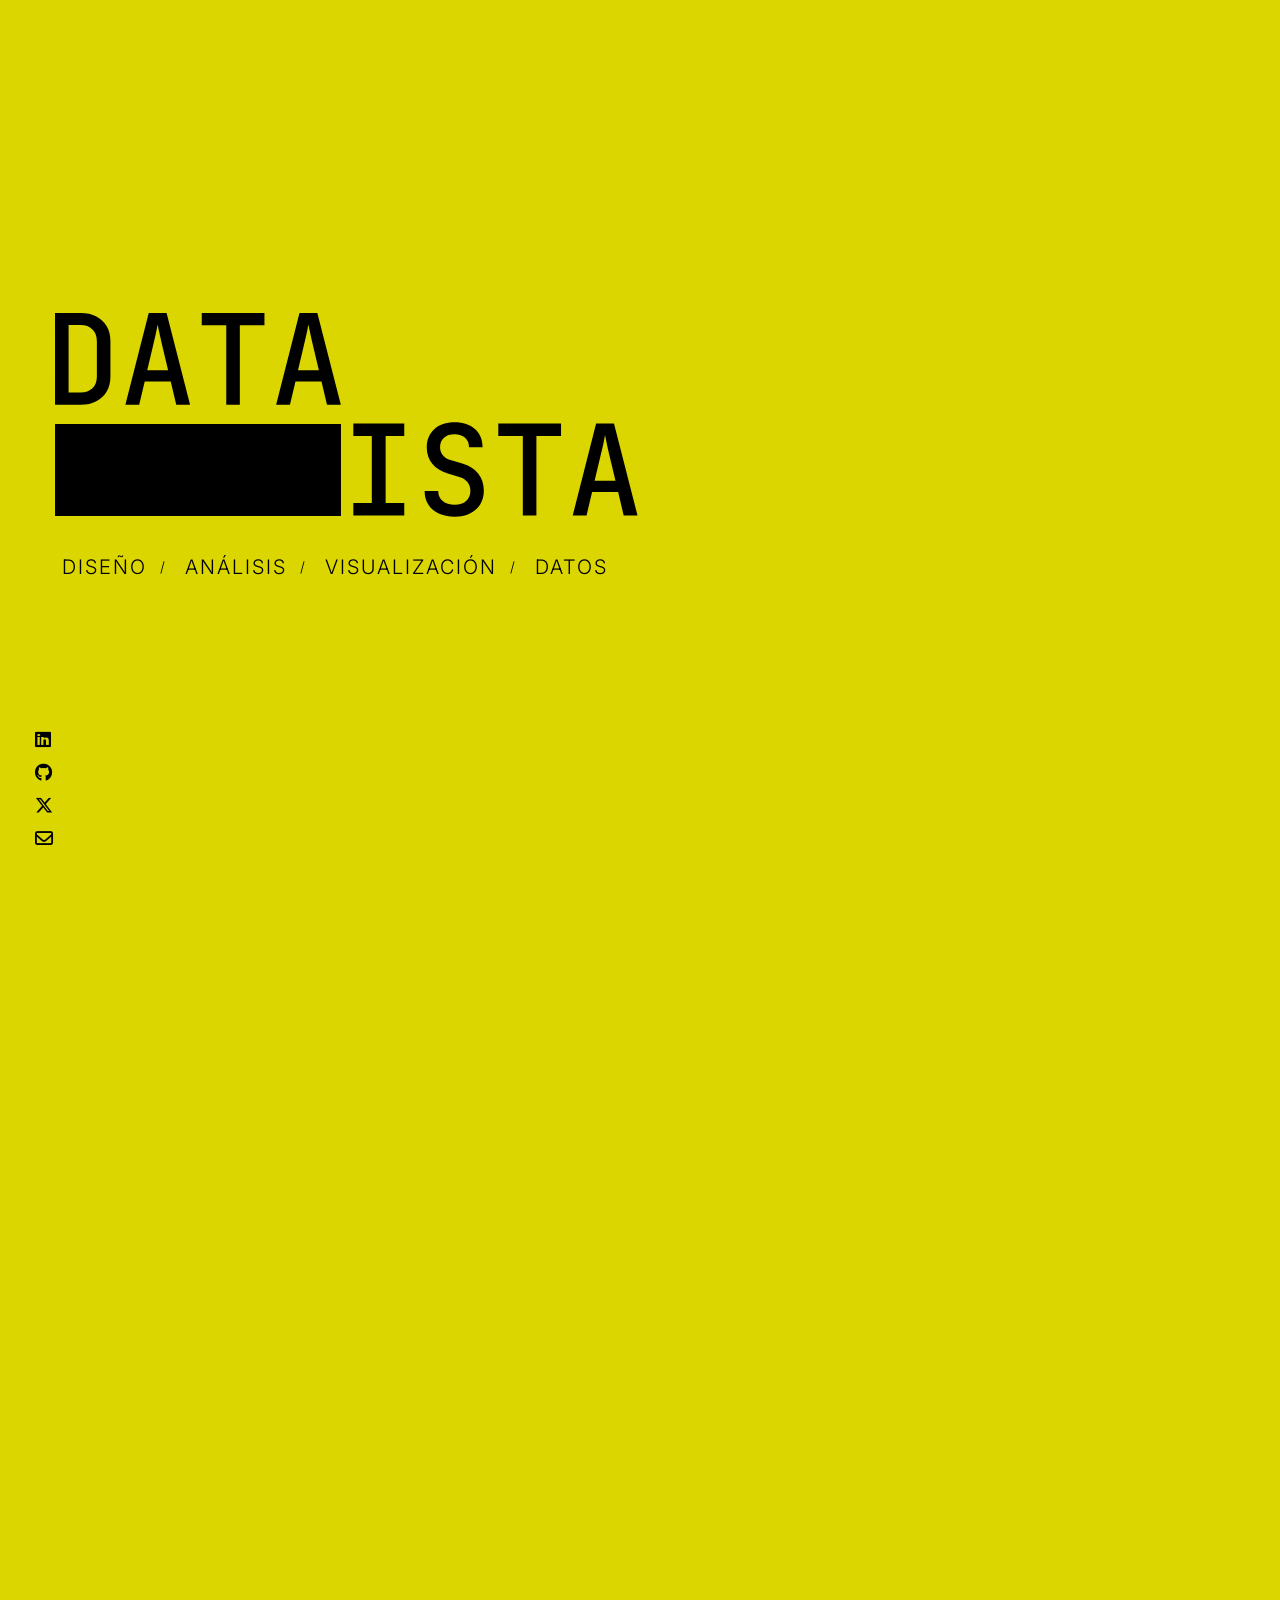
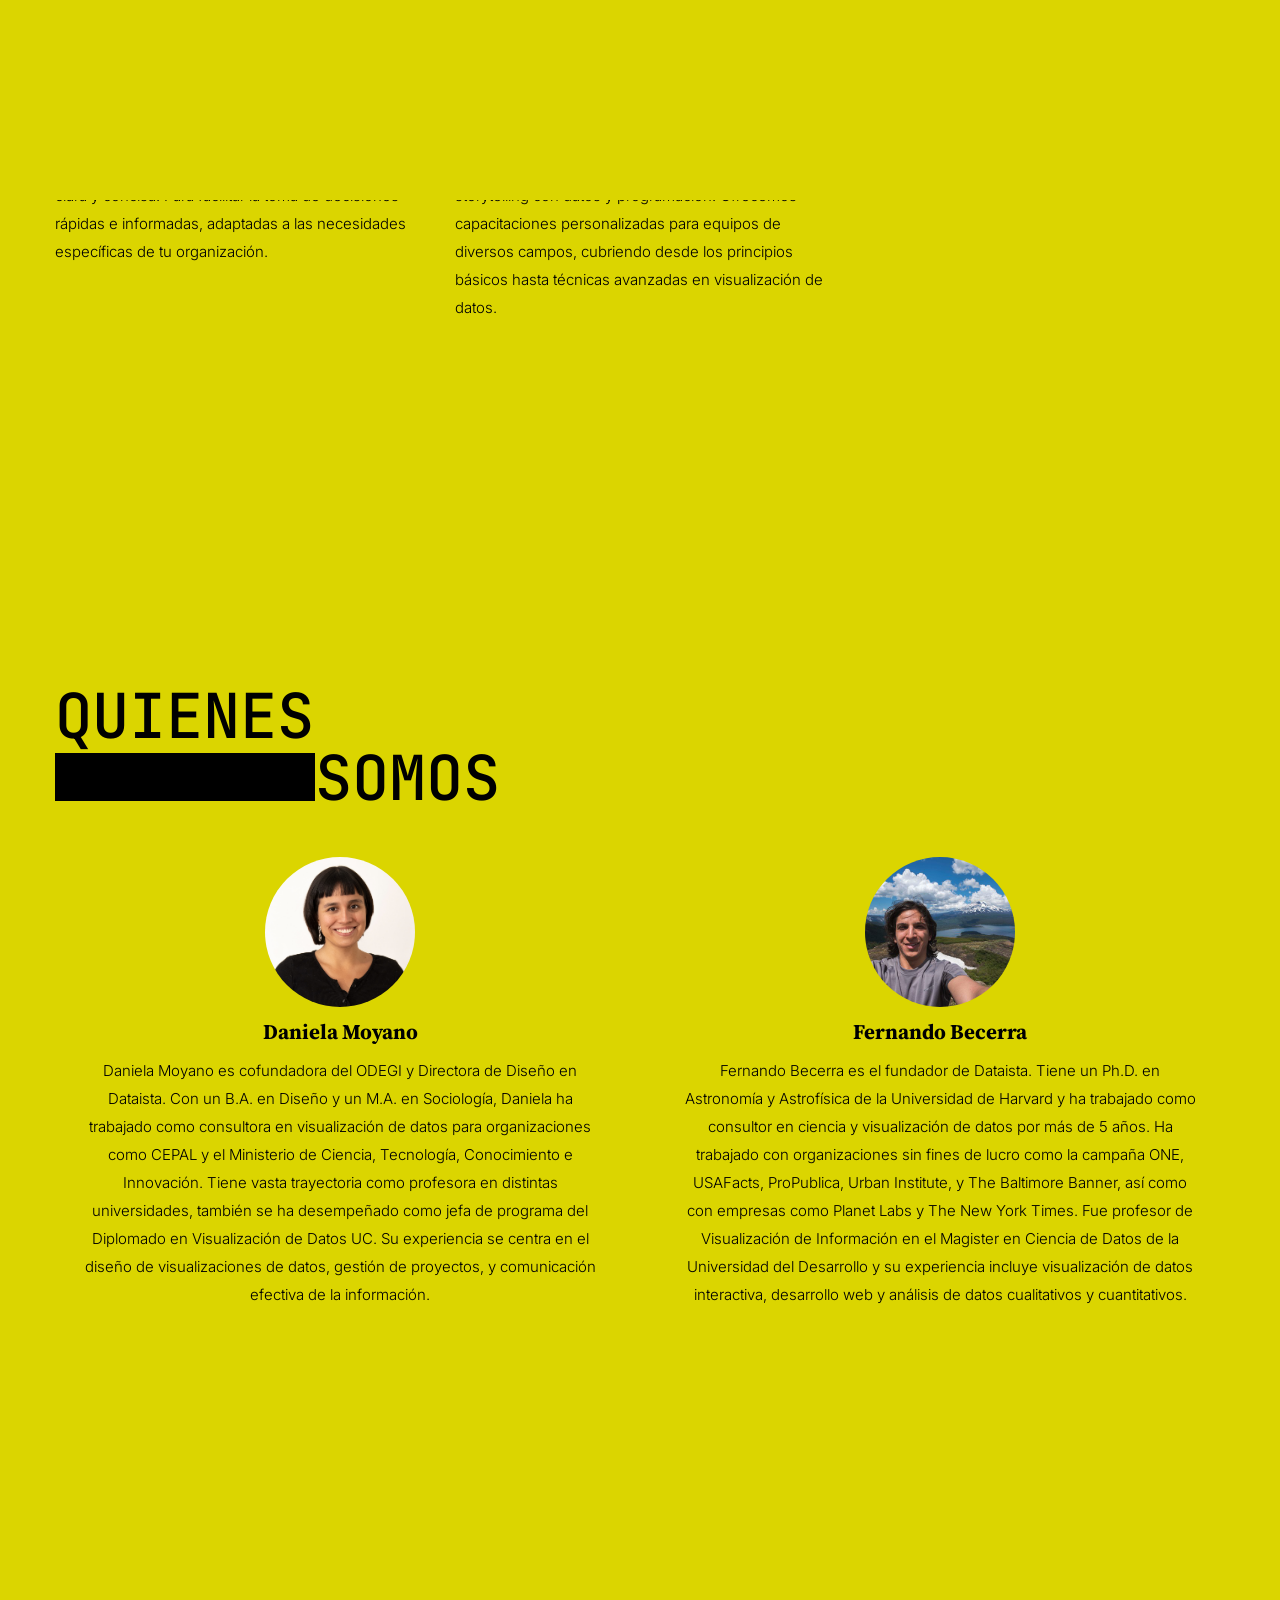
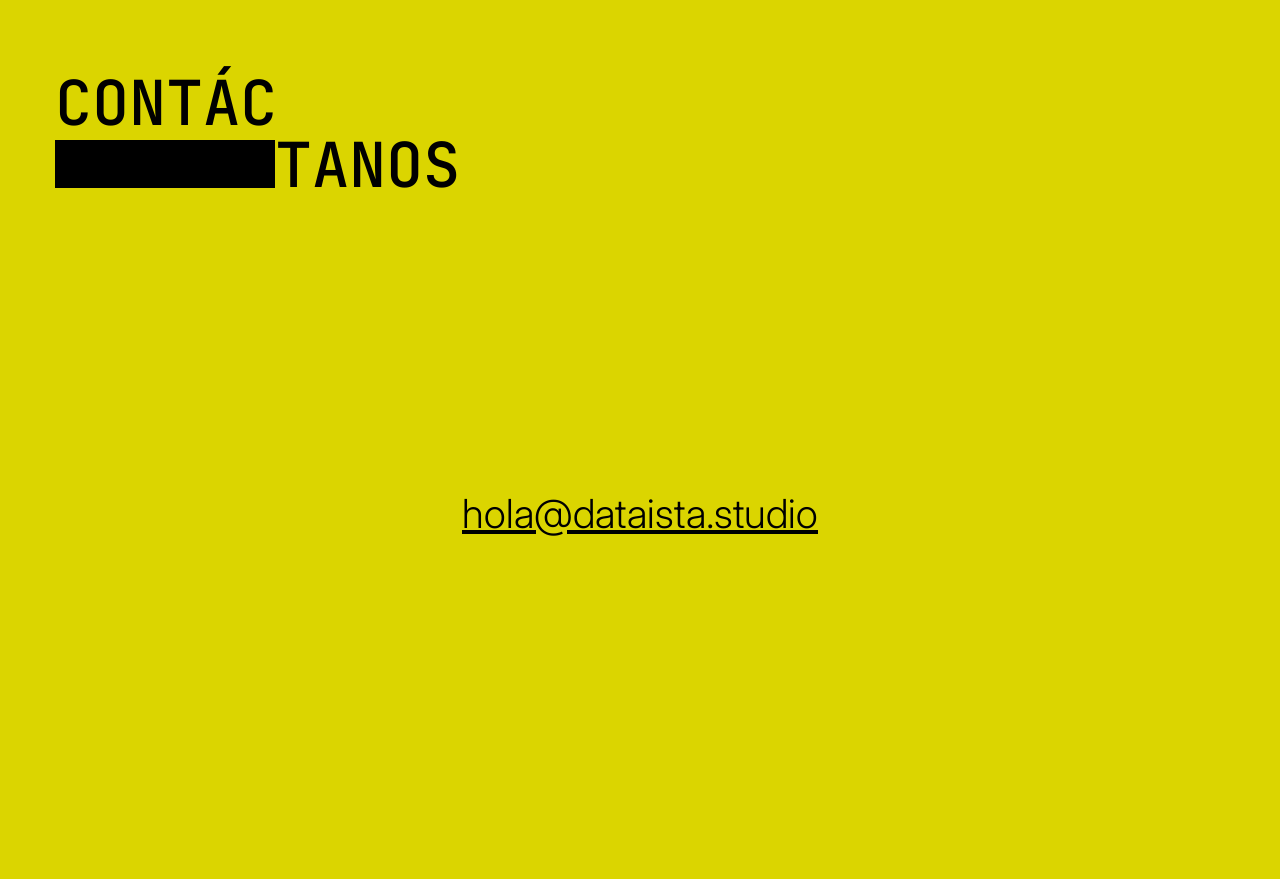
<file: index_old.html>
<!DOCTYPE html>
<html lang="en">
<head>
    <meta charset="utf-8">
    <meta name="viewport" content="width=device-width, initial-scale=1, shrink-to-fit=no">
    <link rel="shortcut icon" href="assets/images/favicon.png" type="image/x-icon">
    <title>Dataista - Análisis y visualización de datos</title>
    <!-- Bootstrap CSS -->
    <link rel="stylesheet" href="assets/css/bootstrap.css">
    
    <!-- icon CSS -->
    <link rel="stylesheet" href="assets/css/fontawesome.min.css">
    <link rel="stylesheet" href="assets/css/all.min.css">
    <link rel="stylesheet" href="assets/css/font-awesome-animation.min.css">
    <link rel="stylesheet" href="assets/css/themify-icons.css">
    <link rel="stylesheet" href="assets/css/elegant-icon-style.css">
    
    <!-- other CSS -->
    <link rel="stylesheet" href="assets/css/slick.css">
    <link rel="stylesheet" href="assets/css/slick-theme.css">
    <link rel="stylesheet" href="assets/css/particle.css">
    <link rel="stylesheet" href="assets/css/animated.css">
    
    <!-- Custom CSS -->
    <link rel="stylesheet" href="assets/css/style.css">
    <link rel="stylesheet" href="assets/css/responsive.css">
    <!-- HTML5 shim and Respond.js for IE8 support of HTML5 elements and media queries -->
    <!-- WARNING: Respond.js doesn't work if you view the page via file:// -->
    <!--[if lt IE 9]>
        <script src="https://oss.maxcdn.com/html5shiv/3.7.2/html5shiv.min.js"></script>
        <script src="https://oss.maxcdn.com/respond/1.4.2/respond.min.js"></script>
    <![endif]-->

    <link rel="preconnect" href="https://fonts.googleapis.com">
        <link rel="preconnect" href="https://fonts.gstatic.com" crossorigin>
<link href="https://fonts.googleapis.com/css2?family=Inter:ital,opsz,wght@0,14..32,100..900;1,14..32,100..900&family=JetBrains+Mono:ital,wght@0,100..800;1,100..800&family=Source+Serif+4:ital,opsz,wght@0,8..60,200..900;1,8..60,200..900&display=swap" rel="stylesheet">

    <link rel="apple-touch-icon" sizes="180x180" href="/apple-touch-icon.png">
    <link rel="icon" type="image/png" sizes="32x32" href="/favicon-32x32.png">
    <link rel="icon" type="image/png" sizes="16x16" href="/favicon-16x16.png">
    <link rel="manifest" href="/site.webmanifest">

</head>
<body id='top'>
    
    <!-- start header -->
    <header class="header">
        <div class="container-fluid">
            <div class="row">
                <div class="col-lg-12 col-12">
                    <!-- <nav class="navbar">
                        <a class="navbar-brand logo" href="index.html"><span class="logo_text">Filix</span></a>
                        <div class="select_lang ml-auto">
                            <a href="#" class="lang en active">EN</a>
                            <a href="#" class="lang fr">FR</a>
                        </div>
                        <button class="navbar-toggler hamburger" type="button" data-toggle="collapse" data-target="#header_menu">
                            <span class="m_menu">Menu</span> 
                            <span class="m_close">Close</span> 
                            <span class="bar_icon">
                                <span class="bar bar_1"></span>
                                <span class="bar bar_2"></span>
                                <span class="bar bar_3"></span>
                            </span>
                        </button>
                        <div class="opnen_menu">
                            <div class="header_main_menu">
                                <ul class="menu_item">
                                    <li class="submenu">
                                        <a href=".">Home</a>
                                    </li>
                                    <li><a href="contact.html">Contact</a></li>
                                </ul>
                            </div>
                        </div>
                        <div class="sub_footer">
                            <ul class="footer_contact text-center">
                                <li>
                                    <a href="mailto:hola@dataista.studio">
                                        <span>hola@dataista.studio</span>
                                        <span>hola@dataista.studio</span>
                                    </a>
                                </li>
                            </ul>
                            <ul class="footer_social text-center">
                                <li>
                                    <a href="https://www.linkedin.com/company/dataista-studio/" target="_blank">
                                        <i class="fa-brands fa-linkedin"></i>
                                        <i class="fa-brands fa-linkedin"></i>
                                    </a>
                                </li>
                                <li>
                                    <a href="https://github.com/dataista-studio" target="_blank">
                                        <i class="fa-brands fa-github"></i>
                                        <i class="fa-brands fa-github"></i>
                                    </a>
                                </li>
                                <li>
                                    <a href="https://x.com/dataista_studio" target="_blank">
                                        <i class="fa-brands fa-x-twitter"></i>
                                        <i class="fa-brands fa-x-twitter"></i>
                                    </a>
                                </li>
                                <li>
                                    <a href="mailto:hola@dataista.studio" target="_blank">
                                        <i class="fa-regular fa-envelope"></i>
                                        <i class="fa-regular fa-envelope"></i>
                                    </a>
                                </li>
                            </ul>
                        </div>
                    </nav> -->
                </div>
            </div>
        </div>
    </header>
    <!-- end header -->
    
    <!-- start hero_warp -->
    <section class="hero_warp">
       <!-- <div class="particles-js" id="particles-js"></div> -->
        <div class="container">
            <div class="row d-flex align-items-center height_vh">
                <div class="col-md-12 col-12">
                    <div class="banner_content">
                        <h1 class="banner_title">
                            <svg class='dataista-logo' viewBox="0 0 853 297" fill="none" xmlns="http://www.w3.org/2000/svg">
                                <g clip-path="url(#clip0_28_6475)">
                                    <path d="M0 133.74V0H37.37C46.16 0 53.79 1.68 60.27 5.04C66.74 8.4 71.78 13.16 75.38 19.33C78.98 25.5 80.78 32.67 80.78 40.86V92.52C80.78 100.95 78.98 108.22 75.38 114.32C71.78 120.43 66.74 125.19 60.27 128.61C53.79 132.03 46.16 133.74 37.37 133.74H0ZM19.79 115.97H37.38C44.58 115.97 50.32 113.89 54.6 109.74C58.87 105.59 61.01 99.85 61.01 92.52V40.86C61.01 33.78 58.87 28.13 54.6 23.91C50.32 19.7 44.58 17.59 37.38 17.59H19.79V115.97Z" fill="black"/>
                                    <path d="M102.59 133.74L136.67 0H162.68L196.94 133.74H176.79L168.73 99.85H130.81L122.75 133.74H102.6H102.59ZM134.47 83.36H164.88L155.72 44.89C154.13 38.05 152.82 32.13 151.78 27.12C150.74 22.11 150.04 18.63 149.67 16.68C149.3 18.63 148.63 22.12 147.65 27.12C146.67 32.13 145.33 37.99 143.62 44.71L134.46 83.37L134.47 83.36Z" fill="black"/>
                                    <path d="M249.7 133.74V17.95H213.98V0H305.4V17.95H269.49V133.73H249.7V133.74Z" fill="black"/>
                                    <path d="M322.43 133.74L356.5 0H382.51L416.77 133.74H396.62L388.56 99.85H350.64L342.58 133.74H322.43ZM354.31 83.36H384.72L375.56 44.89C373.97 38.05 372.66 32.13 371.62 27.12C370.58 22.11 369.88 18.63 369.51 16.68C369.14 18.63 368.47 22.12 367.49 27.12C366.51 32.13 365.17 37.99 363.46 44.71L354.3 83.37L354.31 83.36Z" fill="black"/>
                                    <path d="M435 295.12V277.15H461.95V179.24H435V161.27H509.26V179.24H482.12V277.15H509.26V295.12H435Z" fill="black"/>
                                    <path d="M582.6 296.95C573.68 296.95 565.94 295.42 559.41 292.37C552.87 289.32 547.83 284.98 544.28 279.35C540.73 273.73 538.96 267.13 538.96 259.55H558.76C558.76 265.54 560.93 270.37 565.27 274.03C569.61 277.7 575.45 279.53 582.78 279.53C590.11 279.53 595.31 277.7 599.46 274.03C603.61 270.36 605.69 265.53 605.69 259.55C605.69 254.66 604.34 250.41 601.66 246.81C598.97 243.21 595.3 240.73 590.66 239.38L572.87 234.06C563.09 231.25 555.51 226.51 550.13 219.85C544.75 213.19 542.06 205.27 542.06 196.11C542.06 184.99 545.73 176.1 553.06 169.43C560.39 162.77 570.3 159.44 582.76 159.44C595.22 159.44 604.97 162.71 612.37 169.25C619.76 175.79 623.46 184.62 623.46 195.75H603.66C603.66 190.01 601.76 185.42 597.97 182C594.18 178.58 589.05 176.87 582.57 176.87C576.09 176.87 570.96 178.55 567.17 181.91C563.38 185.27 561.49 189.89 561.49 195.75C561.49 200.27 562.83 204.18 565.52 207.48C568.21 210.78 571.94 213.1 576.7 214.45L595.03 219.95C604.56 222.76 611.99 227.59 617.31 234.43C622.63 241.28 625.29 249.53 625.29 259.18C625.29 266.76 623.52 273.39 619.97 279.07C616.42 284.75 611.44 289.15 605.03 292.27C598.61 295.39 591.12 296.95 582.57 296.95H582.6Z" fill="black"/>
                                    <path d="M682.16 295.12V179.24H646.41V161.27H737.9V179.24H701.96V295.12H682.16Z" fill="black"/>
                                    <path d="M754.95 295.12L789.05 161.27H815.09L849.38 295.12H829.21L821.14 261.2H783.18L775.11 295.12H754.94H754.95ZM786.85 244.7H817.29L808.12 206.2C806.53 199.36 805.22 193.43 804.18 188.41C803.14 183.4 802.44 179.91 802.07 177.96C801.7 179.92 801.03 183.4 800.05 188.41C799.07 193.42 797.73 199.29 796.02 206.01L786.85 244.7Z" fill="black"/>
                                    <path d="M417 162H0V296H417V162Z" fill="black"/>
                                </g>
                            </svg>
                        </h1>
                        <ul class="exp_list">
                            <li class=" wow fadeInUp" data-wow-duration='1s'>diseño</li>
                            <li class=" wow fadeInUp" data-wow-duration='2s'>análisis</li>
                            <li class=" wow fadeInUp" data-wow-duration='3s'>visualización</li>
                            <li class=" wow fadeInUp" data-wow-duration='4s'>datos</li>
                        </ul>
                    </div>
                </div>
            </div>
        </div>
        <ul class="social_link">
            <li>
                <a href="https://www.linkedin.com/company/dataista-studio/" target="_blank">
                    <i class="fa-brands fa-linkedin"></i>
                    <i class="fa-brands fa-linkedin"></i>
                </a>
            </li>
            <li>
                <a href="https://github.com/dataista-studio" target="_blank">
                    <i class="fa-brands fa-github"></i>
                    <i class="fa-brands fa-github"></i>
                </a>
            </li>
            <li>
                <a href="https://x.com/dataista_studio" target="_blank">
                    <i class="fa-brands fa-x-twitter"></i>
                    <i class="fa-brands fa-x-twitter"></i>
                </a>
            </li>
            <li>
                <a href="mailto:hola@dataista.studio" target="_blank">
                    <i class="fa-regular fa-envelope"></i>
                    <i class="fa-regular fa-envelope"></i>
                </a>
            </li>
        </ul>
    </section>
    <!-- end hero_warp -->

    <section class="icon_warp">
         <ul class="social_link">
             <li>
                 <a href="https://www.linkedin.com/company/dataista-studio/" target="_blank">
                     <i class="fa-brands fa-linkedin"></i>
                     <i class="fa-brands fa-linkedin"></i>
                 </a>
             </li>
             <li>
                 <a href="https://github.com/dataista-studio" target="_blank">
                     <i class="fa-brands fa-github"></i>
                     <i class="fa-brands fa-github"></i>
                 </a>
             </li>
             <li>
                 <a href="https://x.com/dataista_studio" target="_blank">
                     <i class="fa-brands fa-x-twitter"></i>
                     <i class="fa-brands fa-x-twitter"></i>
                 </a>
             </li>
             <li>
                 <a href="mailto:hola@dataista.studio" target="_blank">
                     <i class="fa-regular fa-envelope"></i>
                     <i class="fa-regular fa-envelope"></i>
                 </a>
             </li>
         </ul>
     </section>
     
    <!-- start capabiliti_wrap -->
    <section class="capabiliti_wrap">
        <div class="container">
            <div class="row section-title">
                <div class="col-lg-12 col-12">
                    <h2 class="wow fadeInUp"><span class="h-span h-span-first">Que</span><span class="h-span h-span-second">hacemos</span></h2>
                </div>
            </div>
            <div class="row">
                <div class="col-lg-12 col-md-12 col-sm-12 col-12">
                    <div class="tab-content capabiliti_tab_content">
                        <div class="tab-pane fade show active" id="uxUiDesign">
                            <!-- <p class="tabPara">Burke what a load of rubbish young delinquent matie boy a blinding shot horse play cuppa old wind up bevvy my good sir, bugger all mate that ummm I'm telling starkers show off show.!</p> -->
                            
                            <div class="row">
                                <div class="col-md-4 col-sm-4 col-12">
                                    <div class="service_item">
                                        <div class="icon">
                                            <i class="ti-pencil-alt"></i>
                                        </div>
                                        <div class="content">
                                            <h4>Guidelines de visualización de datos</h4>
                                            <p>Elaboramos directrices personalizadas para asegurar que tus visualizaciones sean claras, coherentes y efectivas en distintos formatos. Esto incluye la selección de gráficos adecuados, paletas de colores, tipografía y la organización de la información, garantizando que tus datos sean fácilmente comprendidos por tu audiencia y que transmitan el valor de tu marca.</p>
                                        </div>
                                    </div>
                                </div>
                                <div class="col-md-4 col-sm-4 col-12">
                                    <div class="service_item">
                                        <div class="icon">
                                            <i class="ti-layers-alt"></i>
                                        </div>
                                        <div class="content">
                                            <h4>Plataformas web de visualización de datos</h4>
                                            <p>Diseñamos plataformas interactivas y dinámicas que permiten explorar y analizar datos de manera clara y atractiva. Estas soluciones son ajustadas al objetivo que tiene tu organización y la audiencia a la que va dirigida la plataforma.</p>
                                        </div>
                                    </div>
                                </div>
                                <div class="col-md-4 col-sm-4 col-12">
                                    <div class="service_item">
                                        <div class="icon">
                                            <i class="ti-bar-chart"></i>
                                        </div>
                                        <div class="content">
                                            <h4>Comunica tus Datos en distintos formatos</h4>
                                            <p>Transformamos tus datos en informes, presentaciones y otros formatos visuales que cuentan una historia clara y persuasiva. Desde reportes hasta presentaciones, nos aseguramos de que tu información se comunique de manera efectiva y atractiva para tu audiencia.</p>
                                        </div>
                                    </div>
                                </div>
                                <div class="col-md-4 col-sm-4 col-12">
                                    <div class="service_item">
                                        <div class="icon">
                                            <i class="ti-pie-chart"></i>
                                        </div>
                                        <div class="content">
                                            <h4>Dashboards</h4>
                                            <p>Desarrollamos dashboards interactivos que permiten visualizar indicadores clave y métricas de manera clara y concisa. Para facilitar la toma de decisiones rápidas e informadas, adaptadas a las necesidades específicas de tu organización.</p>
                                        </div>
                                    </div>
                                </div>
                                <div class="col-md-4 col-sm-4 col-12">
                                    <div class="service_item">
                                        <div class="icon">
                                            <i class="ti-book"></i>
                                        </div>
                                        <div class="content">
                                            <h4>Capacitaciones y talleres</h4>
                                            <p>Nuestro equipo está especializado en la transferencia de conocimientos sobre visualización de datos, storytelling con datos y programación. Ofrecemos capacitaciones personalizadas para equipos de diversos campos, cubriendo desde los principios básicos hasta técnicas avanzadas en visualización de datos.</p>
                                        </div>
                                    </div>
                                </div>
                            </div>
                        </div>
                        
                    </div>
                </div>
            </div>
        </div>
    </section>
    <!-- end capabiliti_wrap -->

    <section class="capabiliti_wrap">
        <div class="container">
            <div class="row section-title">
                <div class="col-lg-12 col-12">
                    <h2 class="wow fadeInUp"><span class="h-span somos-span-first">Quienes</span><span class="h-span somos-span-second">somos</span></h2>
                </div>
            </div>
            <div class="row">
                <div class="col-lg-12 col-md-12 col-sm-12 col-12">
                    <div class="tab-content capabiliti_tab_content">
                        <div class="tab-pane fade show active" id="uxUiDesign">
                            <!-- <p class="tabPara">Burke what a load of rubbish young delinquent matie boy a blinding shot horse play cuppa old wind up bevvy my good sir, bugger all mate that ummm I'm telling starkers show off show.!</p> -->
                            
                            <div class="row">
                                <div class="col-md-6 col-sm-6 col-12 profile-wrap">
                                    <div class="service_item">
                                        <div class="port_img tilt">
                                            <img src="assets/images/dmoyano.png" alt="img" class="img-fluid img-profile">
                                        </div>
                                        <div class="content bio-profile">
                                            <h4>Daniela Moyano</h4>
                                            <p>Daniela Moyano es cofundadora del ODEGI y Directora de Diseño en Dataista. Con un B.A. en Diseño y un M.A. en Sociología, Daniela ha trabajado como consultora en visualización de datos para organizaciones como CEPAL y el Ministerio de Ciencia, Tecnología, Conocimiento e Innovación. Tiene vasta trayectoria como profesora en distintas universidades, también se ha desempeñado como jefa de programa del Diplomado en Visualización de Datos UC. Su experiencia se centra en el diseño de visualizaciones de datos, gestión de proyectos, y comunicación efectiva de la información.</p>
                                        </div>
                                    </div>
                                </div>
                                <div class="col-md-6 col-sm-6 col-12 profile-wrap">
                                    <div class="service_item">
                                        <div class="port_img tilt">
                                            <img src="assets/images/fbecerra.jpg" alt="img" class="img-fluid img-profile">
                                        </div>
                                        <div class="content">
                                            <h4>Fernando Becerra</h4>
                                            <p>Fernando Becerra es el fundador de Dataista. Tiene un Ph.D. en Astronomía y Astrofísica de la Universidad de Harvard y ha trabajado como consultor en ciencia y visualización de datos por más de 5 años. Ha trabajado con organizaciones sin fines de lucro como la campaña ONE, USAFacts, ProPublica, Urban Institute, y The Baltimore Banner, así como con empresas como Planet Labs y The New York Times. Fue profesor de Visualización de Información en el Magister en Ciencia de Datos de la Universidad del Desarrollo y su experiencia incluye visualización de datos interactiva, desarrollo web y análisis de datos cualitativos y cuantitativos.</p>
                                        </div>
                                    </div>
                                </div>
                            </div>
                        </div>
                    </div>
                </div>
            </div>
        </div>
    </section>

    <section class="capabiliti_wrap">
        <div class="container">
            <div class="row section-title">
                <div class="col-lg-12 col-12">
                    <h2 class="wow fadeInUp"><span class="h-span contact-span-first">Contác</span><span class="h-span contact-span-second">tanos</span></h2>
                </div>
            </div>
            <div class="row">
                <div class="col-lg-12 col-md-12 col-sm-12 col-12">
                    <div class="tab-content capabiliti_tab_content">
                        <div class="tab-pane fade show active" id="uxUiDesign">
                            <!-- <p class="tabPara">Burke what a load of rubbish young delinquent matie boy a blinding shot horse play cuppa old wind up bevvy my good sir, bugger all mate that ummm I'm telling starkers show off show.!</p> -->
                            
                            <div class="row d-flex align-items-center contact-wrap">
                                <div class="col-md-12 col-12">
                                    <!-- <div class="banner_content"> -->
                                        <h1 class="banner_contact">
                                            <a href="mailto:hola@dataista.studio">hola@dataista.studio</a>
                                        </h1>
                                    <!-- </div> -->
                                </div>

                            </div>
                        </div>
                    </div>
                </div>
            </div>
        </div>
    </section>
   
    <!-- Optional JavaScript -->
    <script src="assets/js/jquery-3.3.1.min.js"></script>
    <script src="assets/js/bootstrap.min.js"></script>
    <script src="assets/js/isotope.pkgd.min.js"></script>
    <script src="assets/js/jquery.validate.min.js"></script>
    <script src="assets/js/jquery.form.js"></script>
    <script src="assets/js/contact.js"></script>
    <script src="assets/js/imagesloaded.pkgd.min.js"></script>
    <script src="assets/js/slick.min.js"></script>
    <script src="assets/js/wow.js"></script>
    <script src="assets/js/parallax-scroll.js"></script>
    <script src="assets/js/universal-tilt.js"></script>
    <script src="assets/js/main.js"></script>

    
</body>
</html>
</file>
<file: assets/css/themify-icons.css>
@font-face {
  font-family: 'themify';
  src: url('../fonts/themify.eot?-fvbane');
  src: url('../fonts/themify.eot?#iefix-fvbane') format('embedded-opentype'),
		url('../fonts/themify.woff?-fvbane') format('woff'),
		url('../fonts/themify.ttf?-fvbane') format('truetype'),
		url('../fonts/themify.svg?-fvbane#themify') format('svg');
  font-weight: normal;
  font-style: normal;
}

[class^="ti-"],
[class*=" ti-"] {
  font-family: 'themify';
  speak: none;
  font-style: normal;
  font-weight: normal;
  font-variant: normal;
  text-transform: none;
  line-height: 1;
  /* Better Font Rendering =========== */
  -webkit-font-smoothing: antialiased;
  -moz-osx-font-smoothing: grayscale;
}

.ti-wand:before {
  content: "\e600";
}

.ti-volume:before {
  content: "\e601";
}

.ti-user:before {
  content: "\e602";
}

.ti-unlock:before {
  content: "\e603";
}

.ti-unlink:before {
  content: "\e604";
}

.ti-trash:before {
  content: "\e605";
}

.ti-thought:before {
  content: "\e606";
}

.ti-target:before {
  content: "\e607";
}

.ti-tag:before {
  content: "\e608";
}

.ti-tablet:before {
  content: "\e609";
}

.ti-star:before {
  content: "\e60a";
}

.ti-spray:before {
  content: "\e60b";
}

.ti-signal:before {
  content: "\e60c";
}

.ti-shopping-cart:before {
  content: "\e60d";
}

.ti-shopping-cart-full:before {
  content: "\e60e";
}

.ti-settings:before {
  content: "\e60f";
}

.ti-search:before {
  content: "\e610";
}

.ti-zoom-in:before {
  content: "\e611";
}

.ti-zoom-out:before {
  content: "\e612";
}

.ti-cut:before {
  content: "\e613";
}

.ti-ruler:before {
  content: "\e614";
}

.ti-ruler-pencil:before {
  content: "\e615";
}

.ti-ruler-alt:before {
  content: "\e616";
}

.ti-bookmark:before {
  content: "\e617";
}

.ti-bookmark-alt:before {
  content: "\e618";
}

.ti-reload:before {
  content: "\e619";
}

.ti-plus:before {
  content: "\e61a";
}

.ti-pin:before {
  content: "\e61b";
}

.ti-pencil:before {
  content: "\e61c";
}

.ti-pencil-alt:before {
  content: "\e61d";
}

.ti-paint-roller:before {
  content: "\e61e";
}

.ti-paint-bucket:before {
  content: "\e61f";
}

.ti-na:before {
  content: "\e620";
}

.ti-mobile:before {
  content: "\e621";
}

.ti-minus:before {
  content: "\e622";
}

.ti-medall:before {
  content: "\e623";
}

.ti-medall-alt:before {
  content: "\e624";
}

.ti-marker:before {
  content: "\e625";
}

.ti-marker-alt:before {
  content: "\e626";
}

.ti-arrow-up:before {
  content: "\e627";
}

.ti-arrow-right:before {
  content: "\e628";
}

.ti-arrow-left:before {
  content: "\e629";
}

.ti-arrow-down:before {
  content: "\e62a";
}

.ti-lock:before {
  content: "\e62b";
}

.ti-location-arrow:before {
  content: "\e62c";
}

.ti-link:before {
  content: "\e62d";
}

.ti-layout:before {
  content: "\e62e";
}

.ti-layers:before {
  content: "\e62f";
}

.ti-layers-alt:before {
  content: "\e630";
}

.ti-key:before {
  content: "\e631";
}

.ti-import:before {
  content: "\e632";
}

.ti-image:before {
  content: "\e633";
}

.ti-heart:before {
  content: "\e634";
}

.ti-heart-broken:before {
  content: "\e635";
}

.ti-hand-stop:before {
  content: "\e636";
}

.ti-hand-open:before {
  content: "\e637";
}

.ti-hand-drag:before {
  content: "\e638";
}

.ti-folder:before {
  content: "\e639";
}

.ti-flag:before {
  content: "\e63a";
}

.ti-flag-alt:before {
  content: "\e63b";
}

.ti-flag-alt-2:before {
  content: "\e63c";
}

.ti-eye:before {
  content: "\e63d";
}

.ti-export:before {
  content: "\e63e";
}

.ti-exchange-vertical:before {
  content: "\e63f";
}

.ti-desktop:before {
  content: "\e640";
}

.ti-cup:before {
  content: "\e641";
}

.ti-crown:before {
  content: "\e642";
}

.ti-comments:before {
  content: "\e643";
}

.ti-comment:before {
  content: "\e644";
}

.ti-comment-alt:before {
  content: "\e645";
}

.ti-close:before {
  content: "\e646";
}

.ti-clip:before {
  content: "\e647";
}

.ti-angle-up:before {
  content: "\e648";
}

.ti-angle-right:before {
  content: "\e649";
}

.ti-angle-left:before {
  content: "\e64a";
}

.ti-angle-down:before {
  content: "\e64b";
}

.ti-check:before {
  content: "\e64c";
}

.ti-check-box:before {
  content: "\e64d";
}

.ti-camera:before {
  content: "\e64e";
}

.ti-announcement:before {
  content: "\e64f";
}

.ti-brush:before {
  content: "\e650";
}

.ti-briefcase:before {
  content: "\e651";
}

.ti-bolt:before {
  content: "\e652";
}

.ti-bolt-alt:before {
  content: "\e653";
}

.ti-blackboard:before {
  content: "\e654";
}

.ti-bag:before {
  content: "\e655";
}

.ti-move:before {
  content: "\e656";
}

.ti-arrows-vertical:before {
  content: "\e657";
}

.ti-arrows-horizontal:before {
  content: "\e658";
}

.ti-fullscreen:before {
  content: "\e659";
}

.ti-arrow-top-right:before {
  content: "\e65a";
}

.ti-arrow-top-left:before {
  content: "\e65b";
}

.ti-arrow-circle-up:before {
  content: "\e65c";
}

.ti-arrow-circle-right:before {
  content: "\e65d";
}

.ti-arrow-circle-left:before {
  content: "\e65e";
}

.ti-arrow-circle-down:before {
  content: "\e65f";
}

.ti-angle-double-up:before {
  content: "\e660";
}

.ti-angle-double-right:before {
  content: "\e661";
}

.ti-angle-double-left:before {
  content: "\e662";
}

.ti-angle-double-down:before {
  content: "\e663";
}

.ti-zip:before {
  content: "\e664";
}

.ti-world:before {
  content: "\e665";
}

.ti-wheelchair:before {
  content: "\e666";
}

.ti-view-list:before {
  content: "\e667";
}

.ti-view-list-alt:before {
  content: "\e668";
}

.ti-view-grid:before {
  content: "\e669";
}

.ti-uppercase:before {
  content: "\e66a";
}

.ti-upload:before {
  content: "\e66b";
}

.ti-underline:before {
  content: "\e66c";
}

.ti-truck:before {
  content: "\e66d";
}

.ti-timer:before {
  content: "\e66e";
}

.ti-ticket:before {
  content: "\e66f";
}

.ti-thumb-up:before {
  content: "\e670";
}

.ti-thumb-down:before {
  content: "\e671";
}

.ti-text:before {
  content: "\e672";
}

.ti-stats-up:before {
  content: "\e673";
}

.ti-stats-down:before {
  content: "\e674";
}

.ti-split-v:before {
  content: "\e675";
}

.ti-split-h:before {
  content: "\e676";
}

.ti-smallcap:before {
  content: "\e677";
}

.ti-shine:before {
  content: "\e678";
}

.ti-shift-right:before {
  content: "\e679";
}

.ti-shift-left:before {
  content: "\e67a";
}

.ti-shield:before {
  content: "\e67b";
}

.ti-notepad:before {
  content: "\e67c";
}

.ti-server:before {
  content: "\e67d";
}

.ti-quote-right:before {
  content: "\e67e";
}

.ti-quote-left:before {
  content: "\e67f";
}

.ti-pulse:before {
  content: "\e680";
}

.ti-printer:before {
  content: "\e681";
}

.ti-power-off:before {
  content: "\e682";
}

.ti-plug:before {
  content: "\e683";
}

.ti-pie-chart:before {
  content: "\e684";
}

.ti-paragraph:before {
  content: "\e685";
}

.ti-panel:before {
  content: "\e686";
}

.ti-package:before {
  content: "\e687";
}

.ti-music:before {
  content: "\e688";
}

.ti-music-alt:before {
  content: "\e689";
}

.ti-mouse:before {
  content: "\e68a";
}

.ti-mouse-alt:before {
  content: "\e68b";
}

.ti-money:before {
  content: "\e68c";
}

.ti-microphone:before {
  content: "\e68d";
}

.ti-menu:before {
  content: "\e68e";
}

.ti-menu-alt:before {
  content: "\e68f";
}

.ti-map:before {
  content: "\e690";
}

.ti-map-alt:before {
  content: "\e691";
}

.ti-loop:before {
  content: "\e692";
}

.ti-location-pin:before {
  content: "\e693";
}

.ti-list:before {
  content: "\e694";
}

.ti-light-bulb:before {
  content: "\e695";
}

.ti-Italic:before {
  content: "\e696";
}

.ti-info:before {
  content: "\e697";
}

.ti-infinite:before {
  content: "\e698";
}

.ti-id-badge:before {
  content: "\e699";
}

.ti-hummer:before {
  content: "\e69a";
}

.ti-home:before {
  content: "\e69b";
}

.ti-help:before {
  content: "\e69c";
}

.ti-headphone:before {
  content: "\e69d";
}

.ti-harddrives:before {
  content: "\e69e";
}

.ti-harddrive:before {
  content: "\e69f";
}

.ti-gift:before {
  content: "\e6a0";
}

.ti-game:before {
  content: "\e6a1";
}

.ti-filter:before {
  content: "\e6a2";
}

.ti-files:before {
  content: "\e6a3";
}

.ti-file:before {
  content: "\e6a4";
}

.ti-eraser:before {
  content: "\e6a5";
}

.ti-envelope:before {
  content: "\e6a6";
}

.ti-download:before {
  content: "\e6a7";
}

.ti-direction:before {
  content: "\e6a8";
}

.ti-direction-alt:before {
  content: "\e6a9";
}

.ti-dashboard:before {
  content: "\e6aa";
}

.ti-control-stop:before {
  content: "\e6ab";
}

.ti-control-shuffle:before {
  content: "\e6ac";
}

.ti-control-play:before {
  content: "\e6ad";
}

.ti-control-pause:before {
  content: "\e6ae";
}

.ti-control-forward:before {
  content: "\e6af";
}

.ti-control-backward:before {
  content: "\e6b0";
}

.ti-cloud:before {
  content: "\e6b1";
}

.ti-cloud-up:before {
  content: "\e6b2";
}

.ti-cloud-down:before {
  content: "\e6b3";
}

.ti-clipboard:before {
  content: "\e6b4";
}

.ti-car:before {
  content: "\e6b5";
}

.ti-calendar:before {
  content: "\e6b6";
}

.ti-book:before {
  content: "\e6b7";
}

.ti-bell:before {
  content: "\e6b8";
}

.ti-basketball:before {
  content: "\e6b9";
}

.ti-bar-chart:before {
  content: "\e6ba";
}

.ti-bar-chart-alt:before {
  content: "\e6bb";
}

.ti-back-right:before {
  content: "\e6bc";
}

.ti-back-left:before {
  content: "\e6bd";
}

.ti-arrows-corner:before {
  content: "\e6be";
}

.ti-archive:before {
  content: "\e6bf";
}

.ti-anchor:before {
  content: "\e6c0";
}

.ti-align-right:before {
  content: "\e6c1";
}

.ti-align-left:before {
  content: "\e6c2";
}

.ti-align-justify:before {
  content: "\e6c3";
}

.ti-align-center:before {
  content: "\e6c4";
}

.ti-alert:before {
  content: "\e6c5";
}

.ti-alarm-clock:before {
  content: "\e6c6";
}

.ti-agenda:before {
  content: "\e6c7";
}

.ti-write:before {
  content: "\e6c8";
}

.ti-window:before {
  content: "\e6c9";
}

.ti-widgetized:before {
  content: "\e6ca";
}

.ti-widget:before {
  content: "\e6cb";
}

.ti-widget-alt:before {
  content: "\e6cc";
}

.ti-wallet:before {
  content: "\e6cd";
}

.ti-video-clapper:before {
  content: "\e6ce";
}

.ti-video-camera:before {
  content: "\e6cf";
}

.ti-vector:before {
  content: "\e6d0";
}

.ti-themify-logo:before {
  content: "\e6d1";
}

.ti-themify-favicon:before {
  content: "\e6d2";
}

.ti-themify-favicon-alt:before {
  content: "\e6d3";
}

.ti-support:before {
  content: "\e6d4";
}

.ti-stamp:before {
  content: "\e6d5";
}

.ti-split-v-alt:before {
  content: "\e6d6";
}

.ti-slice:before {
  content: "\e6d7";
}

.ti-shortcode:before {
  content: "\e6d8";
}

.ti-shift-right-alt:before {
  content: "\e6d9";
}

.ti-shift-left-alt:before {
  content: "\e6da";
}

.ti-ruler-alt-2:before {
  content: "\e6db";
}

.ti-receipt:before {
  content: "\e6dc";
}

.ti-pin2:before {
  content: "\e6dd";
}

.ti-pin-alt:before {
  content: "\e6de";
}

.ti-pencil-alt2:before {
  content: "\e6df";
}

.ti-palette:before {
  content: "\e6e0";
}

.ti-more:before {
  content: "\e6e1";
}

.ti-more-alt:before {
  content: "\e6e2";
}

.ti-microphone-alt:before {
  content: "\e6e3";
}

.ti-magnet:before {
  content: "\e6e4";
}

.ti-line-double:before {
  content: "\e6e5";
}

.ti-line-dotted:before {
  content: "\e6e6";
}

.ti-line-dashed:before {
  content: "\e6e7";
}

.ti-layout-width-full:before {
  content: "\e6e8";
}

.ti-layout-width-default:before {
  content: "\e6e9";
}

.ti-layout-width-default-alt:before {
  content: "\e6ea";
}

.ti-layout-tab:before {
  content: "\e6eb";
}

.ti-layout-tab-window:before {
  content: "\e6ec";
}

.ti-layout-tab-v:before {
  content: "\e6ed";
}

.ti-layout-tab-min:before {
  content: "\e6ee";
}

.ti-layout-slider:before {
  content: "\e6ef";
}

.ti-layout-slider-alt:before {
  content: "\e6f0";
}

.ti-layout-sidebar-right:before {
  content: "\e6f1";
}

.ti-layout-sidebar-none:before {
  content: "\e6f2";
}

.ti-layout-sidebar-left:before {
  content: "\e6f3";
}

.ti-layout-placeholder:before {
  content: "\e6f4";
}

.ti-layout-menu:before {
  content: "\e6f5";
}

.ti-layout-menu-v:before {
  content: "\e6f6";
}

.ti-layout-menu-separated:before {
  content: "\e6f7";
}

.ti-layout-menu-full:before {
  content: "\e6f8";
}

.ti-layout-media-right-alt:before {
  content: "\e6f9";
}

.ti-layout-media-right:before {
  content: "\e6fa";
}

.ti-layout-media-overlay:before {
  content: "\e6fb";
}

.ti-layout-media-overlay-alt:before {
  content: "\e6fc";
}

.ti-layout-media-overlay-alt-2:before {
  content: "\e6fd";
}

.ti-layout-media-left-alt:before {
  content: "\e6fe";
}

.ti-layout-media-left:before {
  content: "\e6ff";
}

.ti-layout-media-center-alt:before {
  content: "\e700";
}

.ti-layout-media-center:before {
  content: "\e701";
}

.ti-layout-list-thumb:before {
  content: "\e702";
}

.ti-layout-list-thumb-alt:before {
  content: "\e703";
}

.ti-layout-list-post:before {
  content: "\e704";
}

.ti-layout-list-large-image:before {
  content: "\e705";
}

.ti-layout-line-solid:before {
  content: "\e706";
}

.ti-layout-grid4:before {
  content: "\e707";
}

.ti-layout-grid3:before {
  content: "\e708";
}

.ti-layout-grid2:before {
  content: "\e709";
}

.ti-layout-grid2-thumb:before {
  content: "\e70a";
}

.ti-layout-cta-right:before {
  content: "\e70b";
}

.ti-layout-cta-left:before {
  content: "\e70c";
}

.ti-layout-cta-center:before {
  content: "\e70d";
}

.ti-layout-cta-btn-right:before {
  content: "\e70e";
}

.ti-layout-cta-btn-left:before {
  content: "\e70f";
}

.ti-layout-column4:before {
  content: "\e710";
}

.ti-layout-column3:before {
  content: "\e711";
}

.ti-layout-column2:before {
  content: "\e712";
}

.ti-layout-accordion-separated:before {
  content: "\e713";
}

.ti-layout-accordion-merged:before {
  content: "\e714";
}

.ti-layout-accordion-list:before {
  content: "\e715";
}

.ti-ink-pen:before {
  content: "\e716";
}

.ti-info-alt:before {
  content: "\e717";
}

.ti-help-alt:before {
  content: "\e718";
}

.ti-headphone-alt:before {
  content: "\e719";
}

.ti-hand-point-up:before {
  content: "\e71a";
}

.ti-hand-point-right:before {
  content: "\e71b";
}

.ti-hand-point-left:before {
  content: "\e71c";
}

.ti-hand-point-down:before {
  content: "\e71d";
}

.ti-gallery:before {
  content: "\e71e";
}

.ti-face-smile:before {
  content: "\e71f";
}

.ti-face-sad:before {
  content: "\e720";
}

.ti-credit-card:before {
  content: "\e721";
}

.ti-control-skip-forward:before {
  content: "\e722";
}

.ti-control-skip-backward:before {
  content: "\e723";
}

.ti-control-record:before {
  content: "\e724";
}

.ti-control-eject:before {
  content: "\e725";
}

.ti-comments-smiley:before {
  content: "\e726";
}

.ti-brush-alt:before {
  content: "\e727";
}

.ti-youtube:before {
  content: "\e728";
}

.ti-vimeo:before {
  content: "\e729";
}

.ti-twitter:before {
  content: "\e72a";
}

.ti-time:before {
  content: "\e72b";
}

.ti-tumblr:before {
  content: "\e72c";
}

.ti-skype:before {
  content: "\e72d";
}

.ti-share:before {
  content: "\e72e";
}

.ti-share-alt:before {
  content: "\e72f";
}

.ti-rocket:before {
  content: "\e730";
}

.ti-pinterest:before {
  content: "\e731";
}

.ti-new-window:before {
  content: "\e732";
}

.ti-microsoft:before {
  content: "\e733";
}

.ti-list-ol:before {
  content: "\e734";
}

.ti-linkedin:before {
  content: "\e735";
}

.ti-layout-sidebar-2:before {
  content: "\e736";
}

.ti-layout-grid4-alt:before {
  content: "\e737";
}

.ti-layout-grid3-alt:before {
  content: "\e738";
}

.ti-layout-grid2-alt:before {
  content: "\e739";
}

.ti-layout-column4-alt:before {
  content: "\e73a";
}

.ti-layout-column3-alt:before {
  content: "\e73b";
}

.ti-layout-column2-alt:before {
  content: "\e73c";
}

.ti-instagram:before {
  content: "\e73d";
}

.ti-google:before {
  content: "\e73e";
}

.ti-github:before {
  content: "\e73f";
}

.ti-flickr:before {
  content: "\e740";
}

.ti-facebook:before {
  content: "\e741";
}

.ti-dropbox:before {
  content: "\e742";
}

.ti-dribbble:before {
  content: "\e743";
}

.ti-apple:before {
  content: "\e744";
}

.ti-android:before {
  content: "\e745";
}

.ti-save:before {
  content: "\e746";
}

.ti-save-alt:before {
  content: "\e747";
}

.ti-yahoo:before {
  content: "\e748";
}

.ti-wordpress:before {
  content: "\e749";
}

.ti-vimeo-alt:before {
  content: "\e74a";
}

.ti-twitter-alt:before {
  content: "\e74b";
}

.ti-tumblr-alt:before {
  content: "\e74c";
}

.ti-trello:before {
  content: "\e74d";
}

.ti-stack-overflow:before {
  content: "\e74e";
}

.ti-soundcloud:before {
  content: "\e74f";
}

.ti-sharethis:before {
  content: "\e750";
}

.ti-sharethis-alt:before {
  content: "\e751";
}

.ti-reddit:before {
  content: "\e752";
}

.ti-pinterest-alt:before {
  content: "\e753";
}

.ti-microsoft-alt:before {
  content: "\e754";
}

.ti-linux:before {
  content: "\e755";
}

.ti-jsfiddle:before {
  content: "\e756";
}

.ti-joomla:before {
  content: "\e757";
}

.ti-html5:before {
  content: "\e758";
}

.ti-flickr-alt:before {
  content: "\e759";
}

.ti-email:before {
  content: "\e75a";
}

.ti-drupal:before {
  content: "\e75b";
}

.ti-dropbox-alt:before {
  content: "\e75c";
}

.ti-css3:before {
  content: "\e75d";
}

.ti-rss:before {
  content: "\e75e";
}

.ti-rss-alt:before {
  content: "\e75f";
}
</file>
<file: assets/css/elegant-icon-style.css>
@font-face {
	font-family: 'ElegantIcons';
	src:url('../fonts/ElegantIcons.eot');
	src:url('../fonts/ElegantIcons.eot?#iefix') format('embedded-opentype'),
		url('../fonts/ElegantIcons.woff') format('woff'),
		url('../fonts/ElegantIcons.ttf') format('truetype'),
		url('../fonts/ElegantIcons.svg#ElegantIcons') format('svg');
	font-weight: normal;
	font-style: normal;
}

/* Use the following CSS code if you want to use data attributes for inserting your icons */
[data-icon]:before {
	font-family: 'ElegantIcons';
	content: attr(data-icon);
	speak: none;
	font-weight: normal;
	font-variant: normal;
	text-transform: none;
	line-height: 1;
	-webkit-font-smoothing: antialiased;
	-moz-osx-font-smoothing: grayscale;
}

/* Use the following CSS code if you want to have a class per icon */
/*
Instead of a list of all class selectors,
you can use the generic selector below, but it's slower:
[class*="your-class-prefix"] {
*/
.arrow_up, .arrow_down, .arrow_left, .arrow_right, .arrow_left-up, .arrow_right-up, .arrow_right-down, .arrow_left-down, .arrow-up-down, .arrow_up-down_alt, .arrow_left-right_alt, .arrow_left-right, .arrow_expand_alt2, .arrow_expand_alt, .arrow_condense, .arrow_expand, .arrow_move, .arrow_carrot-up, .arrow_carrot-down, .arrow_carrot-left, .arrow_carrot-right, .arrow_carrot-2up, .arrow_carrot-2down, .arrow_carrot-2left, .arrow_carrot-2right, .arrow_carrot-up_alt2, .arrow_carrot-down_alt2, .arrow_carrot-left_alt2, .arrow_carrot-right_alt2, .arrow_carrot-2up_alt2, .arrow_carrot-2down_alt2, .arrow_carrot-2left_alt2, .arrow_carrot-2right_alt2, .arrow_triangle-up, .arrow_triangle-down, .arrow_triangle-left, .arrow_triangle-right, .arrow_triangle-up_alt2, .arrow_triangle-down_alt2, .arrow_triangle-left_alt2, .arrow_triangle-right_alt2, .arrow_back, .icon_minus-06, .icon_plus, .icon_close, .icon_check, .icon_minus_alt2, .icon_plus_alt2, .icon_close_alt2, .icon_check_alt2, .icon_zoom-out_alt, .icon_zoom-in_alt, .icon_search, .icon_box-empty, .icon_box-selected, .icon_minus-box, .icon_plus-box, .icon_box-checked, .icon_circle-empty, .icon_circle-slelected, .icon_stop_alt2, .icon_stop, .icon_pause_alt2, .icon_pause, .icon_menu, .icon_menu-square_alt2, .icon_menu-circle_alt2, .icon_ul, .icon_ol, .icon_adjust-horiz, .icon_adjust-vert, .icon_document_alt, .icon_documents_alt, .icon_pencil, .icon_pencil-edit_alt, .icon_pencil-edit, .icon_folder-alt, .icon_folder-open_alt, .icon_folder-add_alt, .icon_info_alt, .icon_error-oct_alt, .icon_error-circle_alt, .icon_error-triangle_alt, .icon_question_alt2, .icon_question, .icon_comment_alt, .icon_chat_alt, .icon_vol-mute_alt, .icon_volume-low_alt, .icon_volume-high_alt, .icon_quotations, .icon_quotations_alt2, .icon_clock_alt, .icon_lock_alt, .icon_lock-open_alt, .icon_key_alt, .icon_cloud_alt, .icon_cloud-upload_alt, .icon_cloud-download_alt, .icon_image, .icon_images, .icon_lightbulb_alt, .icon_gift_alt, .icon_house_alt, .icon_genius, .icon_mobile, .icon_tablet, .icon_laptop, .icon_desktop, .icon_camera_alt, .icon_mail_alt, .icon_cone_alt, .icon_ribbon_alt, .icon_bag_alt, .icon_creditcard, .icon_cart_alt, .icon_paperclip, .icon_tag_alt, .icon_tags_alt, .icon_trash_alt, .icon_cursor_alt, .icon_mic_alt, .icon_compass_alt, .icon_pin_alt, .icon_pushpin_alt, .icon_map_alt, .icon_drawer_alt, .icon_toolbox_alt, .icon_book_alt, .icon_calendar, .icon_film, .icon_table, .icon_contacts_alt, .icon_headphones, .icon_lifesaver, .icon_piechart, .icon_refresh, .icon_link_alt, .icon_link, .icon_loading, .icon_blocked, .icon_archive_alt, .icon_heart_alt, .icon_star_alt, .icon_star-half_alt, .icon_star, .icon_star-half, .icon_tools, .icon_tool, .icon_cog, .icon_cogs, .arrow_up_alt, .arrow_down_alt, .arrow_left_alt, .arrow_right_alt, .arrow_left-up_alt, .arrow_right-up_alt, .arrow_right-down_alt, .arrow_left-down_alt, .arrow_condense_alt, .arrow_expand_alt3, .arrow_carrot_up_alt, .arrow_carrot-down_alt, .arrow_carrot-left_alt, .arrow_carrot-right_alt, .arrow_carrot-2up_alt, .arrow_carrot-2dwnn_alt, .arrow_carrot-2left_alt, .arrow_carrot-2right_alt, .arrow_triangle-up_alt, .arrow_triangle-down_alt, .arrow_triangle-left_alt, .arrow_triangle-right_alt, .icon_minus_alt, .icon_plus_alt, .icon_close_alt, .icon_check_alt, .icon_zoom-out, .icon_zoom-in, .icon_stop_alt, .icon_menu-square_alt, .icon_menu-circle_alt, .icon_document, .icon_documents, .icon_pencil_alt, .icon_folder, .icon_folder-open, .icon_folder-add, .icon_folder_upload, .icon_folder_download, .icon_info, .icon_error-circle, .icon_error-oct, .icon_error-triangle, .icon_question_alt, .icon_comment, .icon_chat, .icon_vol-mute, .icon_volume-low, .icon_volume-high, .icon_quotations_alt, .icon_clock, .icon_lock, .icon_lock-open, .icon_key, .icon_cloud, .icon_cloud-upload, .icon_cloud-download, .icon_lightbulb, .icon_gift, .icon_house, .icon_camera, .icon_mail, .icon_cone, .icon_ribbon, .icon_bag, .icon_cart, .icon_tag, .icon_tags, .icon_trash, .icon_cursor, .icon_mic, .icon_compass, .icon_pin, .icon_pushpin, .icon_map, .icon_drawer, .icon_toolbox, .icon_book, .icon_contacts, .icon_archive, .icon_heart, .icon_profile, .icon_group, .icon_grid-2x2, .icon_grid-3x3, .icon_music, .icon_pause_alt, .icon_phone, .icon_upload, .icon_download, .social_facebook, .social_twitter, .social_pinterest, .social_googleplus, .social_tumblr, .social_tumbleupon, .social_wordpress, .social_instagram, .social_dribbble, .social_vimeo, .social_linkedin, .social_rss, .social_deviantart, .social_share, .social_myspace, .social_skype, .social_youtube, .social_picassa, .social_googledrive, .social_flickr, .social_blogger, .social_spotify, .social_delicious, .social_facebook_circle, .social_twitter_circle, .social_pinterest_circle, .social_googleplus_circle, .social_tumblr_circle, .social_stumbleupon_circle, .social_wordpress_circle, .social_instagram_circle, .social_dribbble_circle, .social_vimeo_circle, .social_linkedin_circle, .social_rss_circle, .social_deviantart_circle, .social_share_circle, .social_myspace_circle, .social_skype_circle, .social_youtube_circle, .social_picassa_circle, .social_googledrive_alt2, .social_flickr_circle, .social_blogger_circle, .social_spotify_circle, .social_delicious_circle, .social_facebook_square, .social_twitter_square, .social_pinterest_square, .social_googleplus_square, .social_tumblr_square, .social_stumbleupon_square, .social_wordpress_square, .social_instagram_square, .social_dribbble_square, .social_vimeo_square, .social_linkedin_square, .social_rss_square, .social_deviantart_square, .social_share_square, .social_myspace_square, .social_skype_square, .social_youtube_square, .social_picassa_square, .social_googledrive_square, .social_flickr_square, .social_blogger_square, .social_spotify_square, .social_delicious_square, .icon_printer, .icon_calulator, .icon_building, .icon_floppy, .icon_drive, .icon_search-2, .icon_id, .icon_id-2, .icon_puzzle, .icon_like, .icon_dislike, .icon_mug, .icon_currency, .icon_wallet, .icon_pens, .icon_easel, .icon_flowchart, .icon_datareport, .icon_briefcase, .icon_shield, .icon_percent, .icon_globe, .icon_globe-2, .icon_target, .icon_hourglass, .icon_balance, .icon_rook, .icon_printer-alt, .icon_calculator_alt, .icon_building_alt, .icon_floppy_alt, .icon_drive_alt, .icon_search_alt, .icon_id_alt, .icon_id-2_alt, .icon_puzzle_alt, .icon_like_alt, .icon_dislike_alt, .icon_mug_alt, .icon_currency_alt, .icon_wallet_alt, .icon_pens_alt, .icon_easel_alt, .icon_flowchart_alt, .icon_datareport_alt, .icon_briefcase_alt, .icon_shield_alt, .icon_percent_alt, .icon_globe_alt, .icon_clipboard {
	font-family: 'ElegantIcons';
	speak: none;
	font-style: normal;
	font-weight: normal;
	font-variant: normal;
	text-transform: none;
	line-height: 1;
	-webkit-font-smoothing: antialiased;
}
.arrow_up:before {
	content: "\21";
}
.arrow_down:before {
	content: "\22";
}
.arrow_left:before {
	content: "\23";
}
.arrow_right:before {
	content: "\24";
}
.arrow_left-up:before {
	content: "\25";
}
.arrow_right-up:before {
	content: "\26";
}
.arrow_right-down:before {
	content: "\27";
}
.arrow_left-down:before {
	content: "\28";
}
.arrow-up-down:before {
	content: "\29";
}
.arrow_up-down_alt:before {
	content: "\2a";
}
.arrow_left-right_alt:before {
	content: "\2b";
}
.arrow_left-right:before {
	content: "\2c";
}
.arrow_expand_alt2:before {
	content: "\2d";
}
.arrow_expand_alt:before {
	content: "\2e";
}
.arrow_condense:before {
	content: "\2f";
}
.arrow_expand:before {
	content: "\30";
}
.arrow_move:before {
	content: "\31";
}
.arrow_carrot-up:before {
	content: "\32";
}
.arrow_carrot-down:before {
	content: "\33";
}
.arrow_carrot-left:before {
	content: "\34";
}
.arrow_carrot-right:before {
	content: "\35";
}
.arrow_carrot-2up:before {
	content: "\36";
}
.arrow_carrot-2down:before {
	content: "\37";
}
.arrow_carrot-2left:before {
	content: "\38";
}
.arrow_carrot-2right:before {
	content: "\39";
}
.arrow_carrot-up_alt2:before {
	content: "\3a";
}
.arrow_carrot-down_alt2:before {
	content: "\3b";
}
.arrow_carrot-left_alt2:before {
	content: "\3c";
}
.arrow_carrot-right_alt2:before {
	content: "\3d";
}
.arrow_carrot-2up_alt2:before {
	content: "\3e";
}
.arrow_carrot-2down_alt2:before {
	content: "\3f";
}
.arrow_carrot-2left_alt2:before {
	content: "\40";
}
.arrow_carrot-2right_alt2:before {
	content: "\41";
}
.arrow_triangle-up:before {
	content: "\42";
}
.arrow_triangle-down:before {
	content: "\43";
}
.arrow_triangle-left:before {
	content: "\44";
}
.arrow_triangle-right:before {
	content: "\45";
}
.arrow_triangle-up_alt2:before {
	content: "\46";
}
.arrow_triangle-down_alt2:before {
	content: "\47";
}
.arrow_triangle-left_alt2:before {
	content: "\48";
}
.arrow_triangle-right_alt2:before {
	content: "\49";
}
.arrow_back:before {
	content: "\4a";
}
.icon_minus-06:before {
	content: "\4b";
}
.icon_plus:before {
	content: "\4c";
}
.icon_close:before {
	content: "\4d";
}
.icon_check:before {
	content: "\4e";
}
.icon_minus_alt2:before {
	content: "\4f";
}
.icon_plus_alt2:before {
	content: "\50";
}
.icon_close_alt2:before {
	content: "\51";
}
.icon_check_alt2:before {
	content: "\52";
}
.icon_zoom-out_alt:before {
	content: "\53";
}
.icon_zoom-in_alt:before {
	content: "\54";
}
.icon_search:before {
	content: "\55";
}
.icon_box-empty:before {
	content: "\56";
}
.icon_box-selected:before {
	content: "\57";
}
.icon_minus-box:before {
	content: "\58";
}
.icon_plus-box:before {
	content: "\59";
}
.icon_box-checked:before {
	content: "\5a";
}
.icon_circle-empty:before {
	content: "\5b";
}
.icon_circle-slelected:before {
	content: "\5c";
}
.icon_stop_alt2:before {
	content: "\5d";
}
.icon_stop:before {
	content: "\5e";
}
.icon_pause_alt2:before {
	content: "\5f";
}
.icon_pause:before {
	content: "\60";
}
.icon_menu:before {
	content: "\61";
}
.icon_menu-square_alt2:before {
	content: "\62";
}
.icon_menu-circle_alt2:before {
	content: "\63";
}
.icon_ul:before {
	content: "\64";
}
.icon_ol:before {
	content: "\65";
}
.icon_adjust-horiz:before {
	content: "\66";
}
.icon_adjust-vert:before {
	content: "\67";
}
.icon_document_alt:before {
	content: "\68";
}
.icon_documents_alt:before {
	content: "\69";
}
.icon_pencil:before {
	content: "\6a";
}
.icon_pencil-edit_alt:before {
	content: "\6b";
}
.icon_pencil-edit:before {
	content: "\6c";
}
.icon_folder-alt:before {
	content: "\6d";
}
.icon_folder-open_alt:before {
	content: "\6e";
}
.icon_folder-add_alt:before {
	content: "\6f";
}
.icon_info_alt:before {
	content: "\70";
}
.icon_error-oct_alt:before {
	content: "\71";
}
.icon_error-circle_alt:before {
	content: "\72";
}
.icon_error-triangle_alt:before {
	content: "\73";
}
.icon_question_alt2:before {
	content: "\74";
}
.icon_question:before {
	content: "\75";
}
.icon_comment_alt:before {
	content: "\76";
}
.icon_chat_alt:before {
	content: "\77";
}
.icon_vol-mute_alt:before {
	content: "\78";
}
.icon_volume-low_alt:before {
	content: "\79";
}
.icon_volume-high_alt:before {
	content: "\7a";
}
.icon_quotations:before {
	content: "\7b";
}
.icon_quotations_alt2:before {
	content: "\7c";
}
.icon_clock_alt:before {
	content: "\7d";
}
.icon_lock_alt:before {
	content: "\7e";
}
.icon_lock-open_alt:before {
	content: "\e000";
}
.icon_key_alt:before {
	content: "\e001";
}
.icon_cloud_alt:before {
	content: "\e002";
}
.icon_cloud-upload_alt:before {
	content: "\e003";
}
.icon_cloud-download_alt:before {
	content: "\e004";
}
.icon_image:before {
	content: "\e005";
}
.icon_images:before {
	content: "\e006";
}
.icon_lightbulb_alt:before {
	content: "\e007";
}
.icon_gift_alt:before {
	content: "\e008";
}
.icon_house_alt:before {
	content: "\e009";
}
.icon_genius:before {
	content: "\e00a";
}
.icon_mobile:before {
	content: "\e00b";
}
.icon_tablet:before {
	content: "\e00c";
}
.icon_laptop:before {
	content: "\e00d";
}
.icon_desktop:before {
	content: "\e00e";
}
.icon_camera_alt:before {
	content: "\e00f";
}
.icon_mail_alt:before {
	content: "\e010";
}
.icon_cone_alt:before {
	content: "\e011";
}
.icon_ribbon_alt:before {
	content: "\e012";
}
.icon_bag_alt:before {
	content: "\e013";
}
.icon_creditcard:before {
	content: "\e014";
}
.icon_cart_alt:before {
	content: "\e015";
}
.icon_paperclip:before {
	content: "\e016";
}
.icon_tag_alt:before {
	content: "\e017";
}
.icon_tags_alt:before {
	content: "\e018";
}
.icon_trash_alt:before {
	content: "\e019";
}
.icon_cursor_alt:before {
	content: "\e01a";
}
.icon_mic_alt:before {
	content: "\e01b";
}
.icon_compass_alt:before {
	content: "\e01c";
}
.icon_pin_alt:before {
	content: "\e01d";
}
.icon_pushpin_alt:before {
	content: "\e01e";
}
.icon_map_alt:before {
	content: "\e01f";
}
.icon_drawer_alt:before {
	content: "\e020";
}
.icon_toolbox_alt:before {
	content: "\e021";
}
.icon_book_alt:before {
	content: "\e022";
}
.icon_calendar:before {
	content: "\e023";
}
.icon_film:before {
	content: "\e024";
}
.icon_table:before {
	content: "\e025";
}
.icon_contacts_alt:before {
	content: "\e026";
}
.icon_headphones:before {
	content: "\e027";
}
.icon_lifesaver:before {
	content: "\e028";
}
.icon_piechart:before {
	content: "\e029";
}
.icon_refresh:before {
	content: "\e02a";
}
.icon_link_alt:before {
	content: "\e02b";
}
.icon_link:before {
	content: "\e02c";
}
.icon_loading:before {
	content: "\e02d";
}
.icon_blocked:before {
	content: "\e02e";
}
.icon_archive_alt:before {
	content: "\e02f";
}
.icon_heart_alt:before {
	content: "\e030";
}
.icon_star_alt:before {
	content: "\e031";
}
.icon_star-half_alt:before {
	content: "\e032";
}
.icon_star:before {
	content: "\e033";
}
.icon_star-half:before {
	content: "\e034";
}
.icon_tools:before {
	content: "\e035";
}
.icon_tool:before {
	content: "\e036";
}
.icon_cog:before {
	content: "\e037";
}
.icon_cogs:before {
	content: "\e038";
}
.arrow_up_alt:before {
	content: "\e039";
}
.arrow_down_alt:before {
	content: "\e03a";
}
.arrow_left_alt:before {
	content: "\e03b";
}
.arrow_right_alt:before {
	content: "\e03c";
}
.arrow_left-up_alt:before {
	content: "\e03d";
}
.arrow_right-up_alt:before {
	content: "\e03e";
}
.arrow_right-down_alt:before {
	content: "\e03f";
}
.arrow_left-down_alt:before {
	content: "\e040";
}
.arrow_condense_alt:before {
	content: "\e041";
}
.arrow_expand_alt3:before {
	content: "\e042";
}
.arrow_carrot_up_alt:before {
	content: "\e043";
}
.arrow_carrot-down_alt:before {
	content: "\e044";
}
.arrow_carrot-left_alt:before {
	content: "\e045";
}
.arrow_carrot-right_alt:before {
	content: "\e046";
}
.arrow_carrot-2up_alt:before {
	content: "\e047";
}
.arrow_carrot-2dwnn_alt:before {
	content: "\e048";
}
.arrow_carrot-2left_alt:before {
	content: "\e049";
}
.arrow_carrot-2right_alt:before {
	content: "\e04a";
}
.arrow_triangle-up_alt:before {
	content: "\e04b";
}
.arrow_triangle-down_alt:before {
	content: "\e04c";
}
.arrow_triangle-left_alt:before {
	content: "\e04d";
}
.arrow_triangle-right_alt:before {
	content: "\e04e";
}
.icon_minus_alt:before {
	content: "\e04f";
}
.icon_plus_alt:before {
	content: "\e050";
}
.icon_close_alt:before {
	content: "\e051";
}
.icon_check_alt:before {
	content: "\e052";
}
.icon_zoom-out:before {
	content: "\e053";
}
.icon_zoom-in:before {
	content: "\e054";
}
.icon_stop_alt:before {
	content: "\e055";
}
.icon_menu-square_alt:before {
	content: "\e056";
}
.icon_menu-circle_alt:before {
	content: "\e057";
}
.icon_document:before {
	content: "\e058";
}
.icon_documents:before {
	content: "\e059";
}
.icon_pencil_alt:before {
	content: "\e05a";
}
.icon_folder:before {
	content: "\e05b";
}
.icon_folder-open:before {
	content: "\e05c";
}
.icon_folder-add:before {
	content: "\e05d";
}
.icon_folder_upload:before {
	content: "\e05e";
}
.icon_folder_download:before {
	content: "\e05f";
}
.icon_info:before {
	content: "\e060";
}
.icon_error-circle:before {
	content: "\e061";
}
.icon_error-oct:before {
	content: "\e062";
}
.icon_error-triangle:before {
	content: "\e063";
}
.icon_question_alt:before {
	content: "\e064";
}
.icon_comment:before {
	content: "\e065";
}
.icon_chat:before {
	content: "\e066";
}
.icon_vol-mute:before {
	content: "\e067";
}
.icon_volume-low:before {
	content: "\e068";
}
.icon_volume-high:before {
	content: "\e069";
}
.icon_quotations_alt:before {
	content: "\e06a";
}
.icon_clock:before {
	content: "\e06b";
}
.icon_lock:before {
	content: "\e06c";
}
.icon_lock-open:before {
	content: "\e06d";
}
.icon_key:before {
	content: "\e06e";
}
.icon_cloud:before {
	content: "\e06f";
}
.icon_cloud-upload:before {
	content: "\e070";
}
.icon_cloud-download:before {
	content: "\e071";
}
.icon_lightbulb:before {
	content: "\e072";
}
.icon_gift:before {
	content: "\e073";
}
.icon_house:before {
	content: "\e074";
}
.icon_camera:before {
	content: "\e075";
}
.icon_mail:before {
	content: "\e076";
}
.icon_cone:before {
	content: "\e077";
}
.icon_ribbon:before {
	content: "\e078";
}
.icon_bag:before {
	content: "\e079";
}
.icon_cart:before {
	content: "\e07a";
}
.icon_tag:before {
	content: "\e07b";
}
.icon_tags:before {
	content: "\e07c";
}
.icon_trash:before {
	content: "\e07d";
}
.icon_cursor:before {
	content: "\e07e";
}
.icon_mic:before {
	content: "\e07f";
}
.icon_compass:before {
	content: "\e080";
}
.icon_pin:before {
	content: "\e081";
}
.icon_pushpin:before {
	content: "\e082";
}
.icon_map:before {
	content: "\e083";
}
.icon_drawer:before {
	content: "\e084";
}
.icon_toolbox:before {
	content: "\e085";
}
.icon_book:before {
	content: "\e086";
}
.icon_contacts:before {
	content: "\e087";
}
.icon_archive:before {
	content: "\e088";
}
.icon_heart:before {
	content: "\e089";
}
.icon_profile:before {
	content: "\e08a";
}
.icon_group:before {
	content: "\e08b";
}
.icon_grid-2x2:before {
	content: "\e08c";
}
.icon_grid-3x3:before {
	content: "\e08d";
}
.icon_music:before {
	content: "\e08e";
}
.icon_pause_alt:before {
	content: "\e08f";
}
.icon_phone:before {
	content: "\e090";
}
.icon_upload:before {
	content: "\e091";
}
.icon_download:before {
	content: "\e092";
}
.social_facebook:before {
	content: "\e093";
}
.social_twitter:before {
	content: "\e094";
}
.social_pinterest:before {
	content: "\e095";
}
.social_googleplus:before {
	content: "\e096";
}
.social_tumblr:before {
	content: "\e097";
}
.social_tumbleupon:before {
	content: "\e098";
}
.social_wordpress:before {
	content: "\e099";
}
.social_instagram:before {
	content: "\e09a";
}
.social_dribbble:before {
	content: "\e09b";
}
.social_vimeo:before {
	content: "\e09c";
}
.social_linkedin:before {
	content: "\e09d";
}
.social_rss:before {
	content: "\e09e";
}
.social_deviantart:before {
	content: "\e09f";
}
.social_share:before {
	content: "\e0a0";
}
.social_myspace:before {
	content: "\e0a1";
}
.social_skype:before {
	content: "\e0a2";
}
.social_youtube:before {
	content: "\e0a3";
}
.social_picassa:before {
	content: "\e0a4";
}
.social_googledrive:before {
	content: "\e0a5";
}
.social_flickr:before {
	content: "\e0a6";
}
.social_blogger:before {
	content: "\e0a7";
}
.social_spotify:before {
	content: "\e0a8";
}
.social_delicious:before {
	content: "\e0a9";
}
.social_facebook_circle:before {
	content: "\e0aa";
}
.social_twitter_circle:before {
	content: "\e0ab";
}
.social_pinterest_circle:before {
	content: "\e0ac";
}
.social_googleplus_circle:before {
	content: "\e0ad";
}
.social_tumblr_circle:before {
	content: "\e0ae";
}
.social_stumbleupon_circle:before {
	content: "\e0af";
}
.social_wordpress_circle:before {
	content: "\e0b0";
}
.social_instagram_circle:before {
	content: "\e0b1";
}
.social_dribbble_circle:before {
	content: "\e0b2";
}
.social_vimeo_circle:before {
	content: "\e0b3";
}
.social_linkedin_circle:before {
	content: "\e0b4";
}
.social_rss_circle:before {
	content: "\e0b5";
}
.social_deviantart_circle:before {
	content: "\e0b6";
}
.social_share_circle:before {
	content: "\e0b7";
}
.social_myspace_circle:before {
	content: "\e0b8";
}
.social_skype_circle:before {
	content: "\e0b9";
}
.social_youtube_circle:before {
	content: "\e0ba";
}
.social_picassa_circle:before {
	content: "\e0bb";
}
.social_googledrive_alt2:before {
	content: "\e0bc";
}
.social_flickr_circle:before {
	content: "\e0bd";
}
.social_blogger_circle:before {
	content: "\e0be";
}
.social_spotify_circle:before {
	content: "\e0bf";
}
.social_delicious_circle:before {
	content: "\e0c0";
}
.social_facebook_square:before {
	content: "\e0c1";
}
.social_twitter_square:before {
	content: "\e0c2";
}
.social_pinterest_square:before {
	content: "\e0c3";
}
.social_googleplus_square:before {
	content: "\e0c4";
}
.social_tumblr_square:before {
	content: "\e0c5";
}
.social_stumbleupon_square:before {
	content: "\e0c6";
}
.social_wordpress_square:before {
	content: "\e0c7";
}
.social_instagram_square:before {
	content: "\e0c8";
}
.social_dribbble_square:before {
	content: "\e0c9";
}
.social_vimeo_square:before {
	content: "\e0ca";
}
.social_linkedin_square:before {
	content: "\e0cb";
}
.social_rss_square:before {
	content: "\e0cc";
}
.social_deviantart_square:before {
	content: "\e0cd";
}
.social_share_square:before {
	content: "\e0ce";
}
.social_myspace_square:before {
	content: "\e0cf";
}
.social_skype_square:before {
	content: "\e0d0";
}
.social_youtube_square:before {
	content: "\e0d1";
}
.social_picassa_square:before {
	content: "\e0d2";
}
.social_googledrive_square:before {
	content: "\e0d3";
}
.social_flickr_square:before {
	content: "\e0d4";
}
.social_blogger_square:before {
	content: "\e0d5";
}
.social_spotify_square:before {
	content: "\e0d6";
}
.social_delicious_square:before {
	content: "\e0d7";
}
.icon_printer:before {
	content: "\e103";
}
.icon_calulator:before {
	content: "\e0ee";
}
.icon_building:before {
	content: "\e0ef";
}
.icon_floppy:before {
	content: "\e0e8";
}
.icon_drive:before {
	content: "\e0ea";
}
.icon_search-2:before {
	content: "\e101";
}
.icon_id:before {
	content: "\e107";
}
.icon_id-2:before {
	content: "\e108";
}
.icon_puzzle:before {
	content: "\e102";
}
.icon_like:before {
	content: "\e106";
}
.icon_dislike:before {
	content: "\e0eb";
}
.icon_mug:before {
	content: "\e105";
}
.icon_currency:before {
	content: "\e0ed";
}
.icon_wallet:before {
	content: "\e100";
}
.icon_pens:before {
	content: "\e104";
}
.icon_easel:before {
	content: "\e0e9";
}
.icon_flowchart:before {
	content: "\e109";
}
.icon_datareport:before {
	content: "\e0ec";
}
.icon_briefcase:before {
	content: "\e0fe";
}
.icon_shield:before {
	content: "\e0f6";
}
.icon_percent:before {
	content: "\e0fb";
}
.icon_globe:before {
	content: "\e0e2";
}
.icon_globe-2:before {
	content: "\e0e3";
}
.icon_target:before {
	content: "\e0f5";
}
.icon_hourglass:before {
	content: "\e0e1";
}
.icon_balance:before {
	content: "\e0ff";
}
.icon_rook:before {
	content: "\e0f8";
}
.icon_printer-alt:before {
	content: "\e0fa";
}
.icon_calculator_alt:before {
	content: "\e0e7";
}
.icon_building_alt:before {
	content: "\e0fd";
}
.icon_floppy_alt:before {
	content: "\e0e4";
}
.icon_drive_alt:before {
	content: "\e0e5";
}
.icon_search_alt:before {
	content: "\e0f7";
}
.icon_id_alt:before {
	content: "\e0e0";
}
.icon_id-2_alt:before {
	content: "\e0fc";
}
.icon_puzzle_alt:before {
	content: "\e0f9";
}
.icon_like_alt:before {
	content: "\e0dd";
}
.icon_dislike_alt:before {
	content: "\e0f1";
}
.icon_mug_alt:before {
	content: "\e0dc";
}
.icon_currency_alt:before {
	content: "\e0f3";
}
.icon_wallet_alt:before {
	content: "\e0d8";
}
.icon_pens_alt:before {
	content: "\e0db";
}
.icon_easel_alt:before {
	content: "\e0f0";
}
.icon_flowchart_alt:before {
	content: "\e0df";
}
.icon_datareport_alt:before {
	content: "\e0f2";
}
.icon_briefcase_alt:before {
	content: "\e0f4";
}
.icon_shield_alt:before {
	content: "\e0d9";
}
.icon_percent_alt:before {
	content: "\e0da";
}
.icon_globe_alt:before {
	content: "\e0de";
}
.icon_clipboard:before {
	content: "\e0e6";
}


	.glyph {
		float: left;
		text-align: center;
		padding: .75em;
		margin: .4em 1.5em .75em 0;
		width: 6em;
text-shadow: none;
	}
        .glyph_big {
        font-size: 128px;
        color: #59c5dc;
        float: left;
        margin-right: 20px;
        }

        .glyph div { padding-bottom: 10px;}

	.glyph input {
		font-family: consolas, monospace;
		font-size: 12px;
		width: 100%;
		text-align: center;
		border: 0;
		box-shadow: 0 0 0 1px #ccc;
		padding: .2em;
                -moz-border-radius: 5px;
                -webkit-border-radius: 5px;
	}
	.centered {
		margin-left: auto;
		margin-right: auto;
	}
	.glyph .fs1 {
		font-size: 2em;
	}
</file>
<file: assets/css/particle.css>
/* =============================================================================
   HTML5 CSS Reset Minified - Eric Meyer
   ========================================================================== */


/* =============================================================================
   My CSS
   ========================================================================== */

/* ---- base ---- */

html,body{ 
	width:100%;
	height:100%;
}

html{
  -webkit-tap-highlight-color: rgba(0, 0, 0, 0);
}

body{
  font:normal 75% Arial, Helvetica, sans-serif;
}

canvas{
  display:block;
  vertical-align:bottom;
}


/* ---- stats.js ---- */

.js-count-particles{
  font-size: 2em;
}

#stats,
.count-particles{
  -webkit-user-select: none;
  margin-top: 5px;
  margin-left: 5px;
}

#stats{
  border-radius: 3px 3px 0 0;
  overflow: hidden;
}

.count-particles{
  border-radius: 0 0 3px 3px;
}


/* ---- particles.js container ---- */

#particles-js{
  width: 100%;
  height: 100%;
  background-image: url('');
  background-size: cover;
  background-position: 50% 50%;
  background-repeat: no-repeat;
  position: absolute;
  background: #DBD500;
}
</file>
<file: assets/css/style.css>
/*----------------------------------------------------
@File: Default Styles
@Author: Md. Shahadat Hussain
@URL: https://themeforest.net/user/droitthemes
This file contains the styling for the actual tempalte, this is the file you need to edit to change the look of the tempalte.
---------------------------------------------------- */


/*=====================================================================
@Author: Md. Shahadat Hussain
@Developed By: Masud Rana
@Developer URL: https://themeforest.net/user/droitthemes
@Default Styles
/*----------------------------------------------------*/


/*Base font*/

@import url(https://fonts.googleapis.com/css?family=Inter:300,400,500,600,700,900);
.primary-color {
    color: #ffffff;
}

.brand-color {
    color: rgba(23, 24, 25, 0.6);
}

.dark {
    color: #1b1d22;
}

h1,
h2,
h3,
h4,
h5,
h6,
p {
    margin: 0;
}

h2 {
    font-family: "JetBrains Mono", monospace;
    font-size: 62px;
    text-transform: uppercase;
}

h4 {
    font-weight: 700;
    font-size: 21px;
    font-family: "Source Serif 4", serif;
    margin-bottom: 12px;
}

.h-span {
    display: block;
    line-height: 62px;
}

.h-span-second {
    position: relative;
    left: 110px;
}

.h-span-second::before {
    content:"";
    background: black;
    height: 48px;
    position: absolute;
    width: 110px;
    left: -110px;
    top: 6px;
}

.somos-span-second {
    position: relative;
    left: 260px;
}

.somos-span-second::before {
    content:"";
    background: black;
    height: 48px;
    position: absolute;
    width: 260px;
    left: -260px;
    top: 6px;
}

.contact-span-second {
    position: relative;
    left: 220px;
}

.contact-span-second::before {
    content:"";
    background: black;
    height: 48px;
    position: absolute;
    width: 220px;
    left: -220px;
    top: 6px;
}

.banner_contact {
    text-align: center;
    font-weight: 300;
}

.banner_contact a {
    text-align: center;
    text-decoration: underline;
}

.contact-wrap {
    height: 60vh;
}

.pop {
    font-family: "Inter", sans-serif;
}

p {
    font-family: "Inter", sans-serif;
    font-size: 16px;
    line-height: 30px;
    font-weight: normal;
}

a {
    text-decoration: none;
    color: inherit;
    transition: all 0.3s;
}

.underline {
    text-decoration: underline !important;
}

.hover-color:hover {
    color: rgba(23, 24, 25, 0.6);
}

a:hover {
    color: rgba(23, 24, 25, 0.6);
    text-decoration: none;
}

a:focus {
    outline: none !important;
}

a.link {
    color: rgba(23, 24, 25, 0.6);
}

a.link:hover {
    color: rgba(23, 24, 25, 0.6) !important;
}

* {
    padding: 0;
    margin: 0;
}

a,
a:focus,
a:hover {
    text-decoration: none;
}

.row.m0 {
    margin: 0;
}

body {
    font-family: "Inter", sans-serif;
    letter-spacing: 0;
    color: black !important;
    overflow-x: hidden;
    background: #DBD500;
}

body.menu_open {
    overflow: hidden;
}

section {
    background: #DBD500;
}

.section-title {
    margin-bottom: 48px;
}

.btn,
.btn:focus,
.btn:hover,
a,
a:focus,
a:hover,
button,
button:focus,
button:hover {
    text-decoration: none;
    outline: 0;
}

.btn.active.focus,
.btn.active:focus,
.btn.focus,
.btn:active.focus,
.btn:active:focus,
.btn:focus {
    outline: 0;
    -webkit-box-shadow: none;
    box-shadow: none;
}

.height_vh {
    height: 100vh;
}

.dark_bg {
    background: #1b1d22;
}

@media (min-width: 1200px) {
    .container {
        max-width: 1200px;
    }
}

.bg_strock_text {
    font-size: 220px;
    color: transparent;
    font-weight: normal;
    font-family: "futuraheavy";
    letter-spacing: 3px;
    -webkit-text-stroke: 1px rgba(255, 255, 255, 0.2);
    line-height: 220px;
}

.go_to_top {
    position: fixed;
    bottom: 50px;
    right: 50px;
    z-index: 1080;
    display: none;
}

.go_to_top a {
    display: block;
    width: 40px;
    height: 40px;
    text-align: center;
    color: #fff;
    background: #171819;
    border-radius: 50%;
    font-size: 20px;
    position: relative;
    overflow: hidden;
    border: 1px solid #fff;
}

.go_to_top a i {
    position: absolute;
    top: 0;
    left: 0;
    width: 100%;
    height: 100%;
    line-height: 35px;
    transition: all 0.5s;
}

.go_to_top a i+i {
    top: 100%;
}

.go_to_top a:hover i {
    top: -100%;
}

.go_to_top a:hover i+i {
    top: 0;
}


/*  start hero  */

header.header {
    position: absolute;
    top: 0;
    left: 0;
    width: 100%;
    z-index: 1080;
    padding: 20px 5px 20px 30px;
    transition: all 0.5s;
}

header.header .navbar .logo .logo_text {
    color: #f6f7fb;
    position: relative;
    font-size: 25px;
    font-weight: normal;
    line-height: 40px;
    font-family: "futurabook";
    letter-spacing: 2px;
}

header.header .navbar .logo .logo_text:before {
    position: absolute;
    content: "/";
    left: -15px;
    top: -8px;
    width: 100%;
    height: 100%;
    color: #979591;
}

header.header .navbar .select_lang {
    margin-right: 58px;
}

header.header .navbar .select_lang a {
    color: #f6f7fb;
    font-size: 18px;
    font-weight: 300;
    font-family: "Inter", sans-serif;
    opacity: 0.4;
    -webkit-transition: all 0.3s;
    -o-transition: all 0.3s;
    transition: all 0.3s;
}

header.header .navbar .select_lang a.active,
header.header .navbar .select_lang a:hover {
    opacity: 1;
}

header.header .navbar .select_lang a+a {
    margin-left: 21px;
}

header.header .navbar .hamburger {
    color: #f6f7fb;
    font-size: 18px;
    font-weight: 300;
    font-family: "Inter", sans-serif;
    letter-spacing: 4px;
    display: flex;
    align-items: center;
    text-transform: uppercase;
}

header.header .navbar .hamburger .m_close {
    opacity: 0;
    visibility: hidden;
    position: absolute;
}

header.header .navbar .hamburger .m_menu,
header.header .navbar .hamburger .m_close {
    transition: 0.5s;
}

header.header .navbar .hamburger .bar_icon {
    width: 32px;
    height: 30px;
    display: inline-block;
    position: relative;
    margin-left: 30px;
    -webkit-transition: all 0.3s;
    -o-transition: all 0.3s;
    transition: all 0.3s;
}

header.header .navbar .hamburger .bar_icon .bar {
    width: 100%;
    height: 2px;
    background: #fff;
    display: inline-block;
    position: absolute;
    top: 50%;
    left: 0;
    right: 0;
    margin: 0 auto;
    -webkit-transition: all 0.3s;
    -o-transition: all 0.3s;
    transition: all 0.3s;
}

header.header .navbar .hamburger .bar_icon .bar.bar_1 {
    width: 75%;
    left: 0;
    right: auto;
    transform: translateY(-9px);
}

header.header .navbar .hamburger .bar_icon .bar.bar_3 {
    width: 75%;
    right: 0;
    left: auto;
    transform: translateY(9px);
}

header.header .navbar .hamburger:hover .bar_icon .bar.bar_1 {
    width: 100%;
}

header.header .navbar .hamburger:hover .bar_icon .bar.bar_3 {
    width: 100%;
}

header.header .opnen_menu {
    position: fixed;
    width: 100%;
    height: 0;
    background: #000000;
    left: 0;
    top: 0;
    z-index: -1;
    opacity: 0;
    visibility: hidden;
    transition: all 0.5s;
}

header.header .opnen_menu .header_main_menu {
    margin-top: 235px;
}

header.header .opnen_menu .header_main_menu .menu_item {
    margin: 0 auto;
    padding: 0;
    list-style: none;
    text-align: center;
    overflow-y: scroll;
    max-width: 460px;
    width: 100%;
}

header.header .opnen_menu .header_main_menu .menu_item::scrollbar {
    display: none;
}

header.header .opnen_menu .header_main_menu .menu_item::-webkit-scrollbar {
    display: none;
}

header.header .opnen_menu .header_main_menu .menu_item li {
    display: block;
    margin-bottom: 5px;
}

header.header .opnen_menu .header_main_menu .menu_item li:last-child {
    margin-bottom: 0;
}

header.header .opnen_menu .header_main_menu .menu_item li a {
    color: #ccc;
    display: inline-block;
    font-size: 40px;
    line-height: 54px;
    font-weight: 600;
    font-family: "Inter", sans-serif;
    transition: all 0.5s;
}

header.header .opnen_menu .header_main_menu .menu_item li a:hover {
    color: #fff;
}

header.header .opnen_menu .header_main_menu .menu_item li a.dropdown-toggle::after {
    display: none;
}

header.header .opnen_menu .header_main_menu .menu_item li.submenu .submenu_item {
    width: 100%;
    max-height: 0;
    overflow: hidden;
    display: flex;
    flex-direction: row;
    text-align: center;
    flex-wrap: wrap;
    justify-content: center;
    align-items: center;
    transition: all 5s;
}

header.header .opnen_menu .header_main_menu .menu_item li.submenu:hover .submenu_item {
    max-height: 1000px;
}

header.header .opnen_menu .header_main_menu .menu_item li.submenu .submenu_item li {
    margin-bottom: 0;
    width: 100%;
    display: block;
    margin: 0;
    padding: 0;
    list-style: none;
    position: relative;
}

header.header .opnen_menu .header_main_menu .menu_item li.submenu .submenu_item li:first-child {
    padding-top: 10px;
}

header.header .opnen_menu .header_main_menu .menu_item li.submenu .submenu_item li:last-child {
    padding-bottom: 10px;
}

header.header .opnen_menu .header_main_menu .menu_item li.submenu .submenu_item li a {
    font-size: 20px;
    line-height: 30px;
    color: #999999;
}

header.header .opnen_menu .header_main_menu .menu_item li.submenu .submenu_item li a:hover {
    color: #fff;
}

header.header .sub_footer {
    position: fixed;
    width: 100%;
    left: 0;
    bottom: -20%;
    opacity: 0;
    visibility: hidden;
    background: #000;
    padding-bottom: 60px;
    transition: all 0.5s;
}

header.header .sub_footer .footer_contact {
    margin-bottom: 45px;
}

header.header .sub_footer .footer_contact li {
    display: block;
    margin-bottom: 10px;
}

header.header .sub_footer .footer_contact li a {
    display: inline-block;
    color: #bbbbbb;
    font-family: "Inter", sans-serif;
    font-size: 20px;
    line-height: 28px;
    font-weight: 500;
    transition: all 0.5s;
    height: 28px;
    position: relative;
    overflow: hidden;
    width: 100%;
    max-width: 350px;
}

header.header .sub_footer .footer_contact li a span {
    position: absolute;
    top: 0;
    left: 0;
    width: 100%;
    height: 100%;
    display: block;
    transition: all 0.5s;
}

header.header .sub_footer .footer_contact li a span+span {
    top: 100%;
}

header.header .sub_footer .footer_contact li a:hover span {
    top: -100%;
    color: #fff;
}

header.header .sub_footer .footer_contact li a:hover span+span {
    top: 0;
}

header.header .sub_footer .footer_contact li:last-child a {
    color: #bbbbbb;
}

header.header .sub_footer .footer_social {
    margin-bottom: 15px;
}

header.header .sub_footer .footer_social li {
    display: inline-block;
}

header.header .sub_footer .footer_social li+li {
    margin-left: 30px;
}

header.header .sub_footer .footer_social li a {
    display: inline-block;
    font-size: 16px;
    color: #888888;
    transition: all 0.5s;
    width: 20px;
    height: 16px;
    position: relative;
    overflow: hidden;
}

header.header .sub_footer .footer_social li a i {
    position: absolute;
    top: 0;
    left: 0;
    transition: all .5s;
}

header.header .sub_footer .footer_social li a i+i {
    top: 100%;
}

header.header .sub_footer .footer_social li a:hover {
    color: #fff;
}

header.header .sub_footer .footer_social li a:hover i {
    top: -100%;
}

header.header .sub_footer .footer_social li a:hover i+i {
    top: 0;
}

header.header.menu_open .opnen_menu {
    height: 100%;
    visibility: visible;
    opacity: 1;
}

header.header.menu_open .sub_footer {
    bottom: 0;
    opacity: 1;
    visibility: visible;
}

header.header.menu_open .navbar .hamburger .m_menu {
    opacity: 0;
    visibility: hidden;
}

header.header.menu_open .navbar .hamburger .m_close {
    opacity: 1;
    visibility: visible;
}

header.header.menu_open .navbar .hamburger .bar_icon .bar.bar_1 {
    width: 100%;
    transform: rotate(45deg);
}

header.header.menu_open .navbar .hamburger .bar_icon .bar.bar_2 {
    width: 0;
}

header.header.menu_open .navbar .hamburger .bar_icon .bar.bar_3 {
    width: 100%;
    transform: rotate(-45deg);
}

header.header.headerFixed {
    background: #000;
    padding: 10px 5px 10px 30px;
}


/* end hero */


/* start about_wrap */

.about_wrap {
    padding: 240px 0;
    background: #fff;
    position: relative;
    z-index: 10;
}

.about_wrap .about_title {
    color: #333333;
    font-size: 90px;
    font-weight: normal;
    font-family: "futuraheavy";
    letter-spacing: 1px;
    display: inline-block;
    position: relative;
    margin-bottom: 63px;
}

.about_wrap .about_title:before {
    position: absolute;
    content: "";
    bottom: 20px;
    right: -60px;
    width: 50px;
    height: 6px;
    background: #333;
}

.about_wrap .about_content {
    position: relative;
    z-index: 1;
    padding-left: 215px;
}

.about_wrap .about_content .bg_text {
    position: absolute;
    top: 0;
    left: 0;
    z-index: -1;
}

.about_wrap .about_content .bg_text .bg_strock_text {
    font-weight: normal;
    font-size: 350px;
    font-family: "futuraheavy";
    color: white;
    text-shadow: 0px 10px 40px rgba(0, 0, 0, 0.08);
    letter-spacing: 10px;
    line-height: 290px;
}

.about_wrap .about_content h4 {
    color: #171819;
    font-family: "Inter", sans-serif;
    font-size: 35px;
    line-height: 65px;
    font-weight: 500;
}

.about_wrap .about_content h4 a {
    display: inline-block;
    font-weight: 700;
    position: relative;
    transition: all 0.5s;
    z-index: 1;
}

.about_wrap .about_content h4 a:before {
    position: absolute;
    content: "";
    bottom: 10px;
    left: 0;
    width: 100%;
    height: 3px;
    background: #333;
    transition: all 0.5s;
    z-index: -1;
}

.about_wrap .about_content h4 a:hover {
    color: #fff;
}

.about_wrap .about_content h4 a:hover:before {
    height: 45px;
}


/* end about_wrap */


/*  start hero  */

.hero_warp {
    height: 100vh;
    width: 100%;
    /* background: #000 url(../images/dataista-wide.png) no-repeat fixed center left; */
    /* position: fixed; */
    z-index: 1;
}

.icon_warp {
    height: 100vh;
    width: 100%;
    /* background: #000 url(../images/dataista-wide.png) no-repeat fixed center left; */
    position: fixed;
    z-index: 1;
}

.icon_warp .social_link {
    position: fixed;
    bottom: 22px;
    left: 35px;
}

.icon_warp .social_link li {
    display: block;
    margin-bottom: 15px;
}

.icon_warp .social_link li a {
    display: block;
    color: black;
    font-size: 18px;
    width: 20px;
    height: 18px;
    position: relative;
    overflow: hidden;
}

.icon_warp .social_link li a i {
    position: absolute;
    top: 0;
    left: 0;
    transition: all 0.5s;
    padding: 1px 0;
}

.icon_warp .social_link li a i+i {
    top: 100%;
}

.icon_warp .social_link li a:hover i {
    top: -100%;
}

.icon_warp .social_link li a:hover i+i {
    top: 0;
}



/* .hero_warp.hide {
    display: none;
} */

.hero_warp .video_bg {
    position: absolute;
    top: 0;
    left: 0;
    width: 100%;
    height: 100%;
    z-index: -1;
}

.hero_warp .video_bg #myVideo {
    min-width: 100%;
    min-height: 100%;
    height: auto;
    width: auto;
}

.hero_warp .videoBG {
    position: absolute;
    top: 0;
    left: 0;
    width: 100%;
    height: 100%;
    z-index: -1;
}

.hero_warp .videoBG #video_bankground {
    width: 100%;
    height: 100%;
}

/* .hero_warp:before {
    position: absolute;
    content: "";
    width: 100%;
    height: 100%;
    background: rgba(0, 0, 0, 1);
    top: 0;
    left: 0;
} */

.hero_warp.blog_single_banner:before {
    background: rgba(0, 0, 0, 0.8);
}

.hero_warp .bg_img_slider_wrap {
    position: absolute;
    top: 0;
    left: 0;
    width: 100%;
    height: 100%;
    z-index: -1;
}

.hero_warp .bg_img_slider_wrap img {
    width: 100%;
    height: 100vh;
}

.hero_warp .banner_content .banner_title {
    color: #f6f7fb;
    font-size: 120px;
    line-height: 120px;
    font-weight: normal;
    font-family: "futuraheavy";
    margin-bottom: 10px;
}

/* .studio {
    position: relative;
    left: 100px;
}

.studio::before {
    content:"";
    background: white;
    height: 60px;
    position: absolute;
    width: 100px;
    left: -100px;
} */

/* .banner-title-span {
    display: block;
    font-family: ;
} */

.dataista-logo {
    width: 50%;
}

.img-profile {
    border-radius: 50%;
    width: 150px;
    text-align: center;
    margin-bottom: 12px;
}

@media (width < 768px) {
    .dataista-logo {
        width: 100%;
    }
}

.hero_warp .banner_content .exp_list {
    margin: 0;
    padding: 0 0 0 7px;
    list-style: none;
}

.hero_warp .banner_content .exp_list li {
    display: inline-block;
    position: relative;
    z-index: 1;
    color: black;
    font-size: 20px;
    line-height: 40px;
    letter-spacing: 2px;
    text-transform: uppercase;
    font-weight: 300;
}

.hero_warp .banner_content .exp_list li+li {
    padding-left: 35px;
}

.hero_warp .banner_content .exp_list li+li:before {
    position: absolute;
    content: "/";
    left: 10px;
    top: 50%;
    transform: translateY(-50%);
    width: 100%;
    height: 100%;
    color: black;
    font-size: 14px;
    z-index: -1;
}

.hero_warp .social_link {
    position: absolute;
    bottom: 22px;
    left: 35px;
}

.hero_warp .social_link li {
    display: block;
    margin-bottom: 15px;
}

.hero_warp .social_link li a {
    display: block;
    color: black;
    font-size: 18px;
    width: 20px;
    height: 18px;
    position: relative;
    overflow: hidden;
}

.hero_warp .social_link li a i {
    position: absolute;
    top: 0;
    left: 0;
    transition: all 0.5s;
    padding: 1px 0;
}

.hero_warp .social_link li a i+i {
    top: 100%;
}

.hero_warp .social_link li a:hover i {
    top: -100%;
}

.hero_warp .social_link li a:hover i+i {
    top: 0;
}

.hero_warp .scroll_down {
    position: absolute;
    bottom: 50px;
    right: 25px;
    transform: rotate(90deg);
}

.hero_warp .scroll_down a {
    color: #fff;
    display: inline-block;
    position: relative;
    overflow: hidden;
    font-weight: 300;
    font-family: "Inter", sans-serif;
    font-size: 11px;
    letter-spacing: 2px;
}

.hero_warp .scroll_down a:before {
    position: absolute;
    content: "";
    top: 0;
    height: 1px;
    background: #b9c9db;
    animation: go_bottom 2s infinite;
    width: 100%;
    left: -50px;
}

.hero_warp.inner_banner {
    background-image: url(../images/contact_bg.jpg);
    background-size: cover;
    background-attachment: scroll;
    height: auto;
    position: relative;
    padding: 175px 0 110px;
}

.hero_warp.inner_banner.hide {
    display: block;
}

.hero_warp.inner_banner .banner_content .banner_title {
    font-size: 80px;
    line-height: 80px;
    margin-bottom: 0;
}

.hero_warp.inner_banner .banner_content .banner_para {
    color: #f6f7fb;
    font-size: 20px;
    line-height: 40px;
    font-weight: 300;
    padding-left: 5px;
}

.hero_warp.inner_banner .social_link {
    bottom: 80px;
}

.hero_warp.blog_single_banner {
    background-image: url(../images/blog/blog_single_bg.jpg);
    padding-top: 160px;
}

.hero_warp.blog_single_banner .banner_content .post_info {
    margin: -10px 0 0;
    padding: 20px 0 0;
    list-style: none;
    display: flex;
    align-items: center;
}

.hero_warp.blog_single_banner .banner_content .post_info li {
    display: inline-block;
    color: #fff;
    font-size: 13px;
    line-height: 26px;
    font-family: "Inter", sans-serif;
    position: relative;
    font-weight: 300;
}

.hero_warp.blog_single_banner .banner_content .post_info li+li {
    margin-left: 25px;
}

.hero_warp.blog_single_banner .banner_content .post_info li span {
    display: flex;
    align-items: center;
}

.hero_warp.blog_single_banner .banner_content .post_info li span.author img {
    width: 30px;
    height: 30px;
    border-radius: 50%;
}

.hero_warp.blog_single_banner .banner_content .post_info li span.post_time img {
    width: 16px;
    margin-top: 3px;
}

.hero_warp.blog_single_banner .banner_content .post_info li img {
    display: inline-block;
    margin-right: 10px;
}

.hero_warp.blog_single_banner .banner_content .post_info li a {
    color: #171819;
    font-weight: 500;
}

.hero_warp.blog_single_banner .banner_content .post_info li a:hover {
    color: rgba(23, 24, 25, 0.6);
}

@keyframes go_bottom {
    0% {
        left: -100%;
    }
    100% {
        left: 0%;
    }
    100% {
        left: 100%;
    }
}


/* end hero */

.video-background {
    position: absolute;
    min-width: 100%;
    min-height: 100%;
    width: auto;
    height: auto;
    top: 0;
    left: 0;
    z-index: -99;
    overflow: hidden;
    background: #171819;
}


/* start portfolio */

.portfolio_warp {
    background: #171819;
    padding: 180px 0 30px;
    position: relative;
    z-index: 2;
}

.portfolio_warp .port_bg_text {
    position: absolute;
    left: 215px;
    top: 0;
}

.portfolio_warp.portfolio_3_warp .container-fluid {
    width: 85%;
}

@media (min-width: 1024px) {
    .portfolio_single_wrap {
        margin-left: -14%;
    }
    .portfolio_single_wrap .portfolio_single_item {
        padding-left: 14%;
    }
    .portfolio_3_column {
        margin-left: -10%;
    }
    .portfolio_3_column .portfolio_single_item {
        padding-left: 10%;
    }
}

.portfolio_3_column .portfolio_item {
    margin-bottom: 80px;
}

.portfolio_3_column .portfolio_item .port_text {
    bottom: 150px;
    left: -70px;
}

.portfolio_3_column .portfolio_item .port_text .port_title {
    font-size: 34px;
    line-height: 40px;
}

.portfolio_item {
    position: relative;
    margin-bottom: 150px;
    z-index: 10;
}

.profile-wrap {
    text-align: center;
    padding: 0 40px;
}

.portfolio_item .port_img a {
    position: relative;
    display: inline-block;
    width: 100%;
}

.portfolio_item .port_img a img {
    width: 100%;
}

.portfolio_item .port_img a:before {
    position: absolute;
    top: 0;
    left: 0;
    width: 100%;
    height: 100%;
    background: rgba(0, 0, 0, 0.2);
    transition: all 0.5s;
    opacity: 0;
}

.portfolio_item .port_img a:hover:before {
    opacity: 1;
}

.portfolio_item .port_text {
    position: absolute;
    bottom: 285px;
    left: -95px;
}

.portfolio_item .port_text .port_title {
    font-size: 45px;
    font-family: "futuraheavy";
    line-height: 50px;
    color: #fff;
    font-weight: normal;
}

.portfolio_item .port_text .catagory {
    text-transform: uppercase;
    font-size: 12px;
    font-family: "Inter", sans-serif;
    line-height: 40px;
    letter-spacing: 2px;
    color: #fff;
}

.portfolio_item .port_text .catagory a {
    color: #fff;
    position: relative;
    display: inline-block;
    line-height: 20px;
}

.portfolio_item .port_text .catagory a:before {
    position: absolute;
    content: "";
    bottom: 0;
    right: 0;
    height: 1px;
    width: 0;
    background: #fff;
    transition: all 0.5s;
}

.portfolio_item .port_text .catagory a:hover:before {
    right: auto;
    left: 0;
    width: 100%;
}

.portfolio_item .exp {
    position: absolute;
    right: -100px;
    bottom: 50px;
    color: #fff;
    font-size: 12px;
    transition: all 0.3s;
    text-transform: uppercase;
}

.portfolio_item .exp:before {
    position: absolute;
    content: "";
    top: 50%;
    height: 1px;
    width: 62px;
    background: #fff;
    left: -62px;
    transition: all 0.3s;
}

.portfolio_item .exp:after {
    position: absolute;
    content: "";
    top: 0;
    height: 0;
    width: 1px;
    background: #fff;
    left: 0;
    -webkit-transition: all 0.1s linear;
    -o-transition: all 0.1s linear;
    transition: all 0.1s linear;
    -webkit-transition-delay: 0.1s;
    -o-transition-delay: 0.1s;
    transition-delay: 0.1s;
}

.portfolio_item .exp:hover:after {
    height: 50%;
    -webkit-transition-delay: 0.6s;
    -o-transition-delay: 0.6s;
    transition-delay: 0.6s;
}

.portfolio_item .exp span {
    display: inline-block;
    position: relative;
}

.portfolio_item .exp span.exp_hover {
    padding: 5px 20px;
}

.portfolio_item .exp span.exp_inner:before,
.portfolio_item .exp span.exp_inner:after {
    content: "";
    width: 0;
    height: 1px;
    position: absolute;
    background: white;
    -webkit-transition: all 0.2s linear;
    -o-transition: all 0.2s linear;
    transition: all 0.2s linear;
}

.portfolio_item .exp span.exp_inner:after {
    left: 0px;
    bottom: 0px;
    -webkit-transition-delay: 0.4s;
    -o-transition-delay: 0.4s;
    transition-delay: 0.4s;
}

.portfolio_item .exp span.exp_inner:before {
    right: 0px;
    top: 0px;
    -webkit-transition-delay: 0.2s;
    -o-transition-delay: 0.2s;
    transition-delay: 0.2s;
}

.portfolio_item .exp span.exp_hover:before,
.portfolio_item .exp span.exp_hover:after {
    content: "";
    width: 1px;
    height: 0;
    position: absolute;
    -webkit-transition: all 0.2s linear;
    -o-transition: all 0.2s linear;
    transition: all 0.2s linear;
    background: white;
}

.portfolio_item .exp span.exp_hover:before {
    left: 0;
    top: 50%;
    -webkit-transition-delay: 0.6s;
    -o-transition-delay: 0.6s;
    transition-delay: 0.6s;
}

.portfolio_item .exp span.exp_hover:after {
    right: 0;
    bottom: 1px;
    -webkit-transition-delay: 0.2s;
    -o-transition-delay: 0.2s;
    transition-delay: 0.2s;
}

.portfolio_item .exp span.exp_hover:after {
    bottom: 0;
}

.portfolio_item .exp:hover span.exp_inner:before,
.portfolio_item .exp:hover span.exp_inner:after {
    width: 100%;
}

.portfolio_item .exp:hover span.exp_inner:before {
    -webkit-transition-delay: 0.4s;
    -o-transition-delay: 0.4s;
    transition-delay: 0.4s;
}

.portfolio_item .exp:hover span.exp_inner:after {
    -webkit-transition-delay: 0.2s;
    -o-transition-delay: 0.2s;
    transition-delay: 0.2s;
}

.portfolio_item .exp:hover span.exp_hover:before {
    -webkit-transition-delay: 0s;
    -o-transition-delay: 0s;
    transition-delay: 0s;
}

.portfolio_item .exp:hover span.exp_hover:after {
    height: calc(100% - 1px);
}

.portfolio_item .exp:hover span.exp_hover:before {
    height: calc(50% - 1px);
}

.portfolio_item .port_img:hover+.exp:after {
    height: 50%;
    -webkit-transition-delay: 0.6s;
    -o-transition-delay: 0.6s;
    transition-delay: 0.6s;
}

.portfolio_item .port_img:hover+.exp span.exp_inner:before,
.portfolio_item .port_img:hover+.exp span.exp_inner:after {
    width: 100%;
}

.portfolio_item .port_img:hover+.exp span.exp_inner:before {
    -webkit-transition-delay: 0.4s;
    -o-transition-delay: 0.4s;
    transition-delay: 0.4s;
}

.portfolio_item .port_img:hover+.exp span.exp_inner:after {
    -webkit-transition-delay: 0.2s;
    -o-transition-delay: 0.2s;
    transition-delay: 0.2s;
}

.portfolio_item .port_img:hover+.exp span.exp_hover:before {
    -webkit-transition-delay: 0s;
    -o-transition-delay: 0s;
    transition-delay: 0s;
}

.portfolio_item .port_img:hover+.exp span.exp_hover:after {
    height: calc(100% - 1px);
}

.portfolio_item .port_img:hover+.exp span.exp_hover:before {
    height: calc(50% - 1px);
}


/* end portfolio */


/* start portfolio_single_content */

.portfolio_single_content {
    padding: 103px 0 60px;
}

.project_summary {
    margin-bottom: 90px;
}

.portfolio_single_title {
    font-size: 35px;
    font-family: "futuraheavy";
    line-height: 60px;
    color: #333;
    font-weight: normal;
    margin-bottom: 5px;
}

.project_summary_list {
    margin: 0;
    padding: 0;
    list-style: none;
}

.project_summary_list li {
    display: block;
    color: #888888;
    font-family: "Inter", sans-serif;
    font-weight: 500;
    font-size: 20px;
}

.project_summary_list li a {
    display: inline-block;
    position: relative;
    width: 100%;
    max-width: 150px;
    height: 21px;
    overflow: hidden;
}

.project_summary_list li a span {
    position: absolute;
    top: 0;
    left: 0;
    width: 100%;
    height: 100%;
    display: block;
    transition: all 0.5s;
}

.project_summary_list li a span+span {
    top: 100%;
}

.project_summary_list li a:hover span {
    top: -100%;
    color: #171819;
}

.project_summary_list li a:hover span+span {
    top: 0;
}

.project_summary_list li+li {
    margin-top: 15px;
}

.project_summary_list li b {
    color: #171819;
    font-family: "Inter", sans-serif;
    font-weight: 500;
    margin-right: 5px;
}

.single_body .portfolio_para {
    color: #171819;
    font-size: 16px;
    font-family: "Inter", sans-serif;
    font-weight: 400;
    line-height: 30px;
    margin-bottom: 50px;
}

.single_body .portfolio_single_img {
    margin-bottom: 30px;
}

.single_body .portfolio_single_img.mb_60 {
    margin-bottom: 60px;
}

.single_body .portfolio_single_img.mb_55 {
    margin-bottom: 55px;
}


/* end portfolio_single_content */


/* start capabiliti_wrap  */

.capabiliti_wrap {
    position: relative;
    padding-bottom: 95px;
    padding-top: 173px;
    overflow: hidden;
}

.capabiliti_wrap .bg_text {
    position: absolute;
    left: 255px;
    top: 60px;
}

.capabiliti_wrap .capabiliti_title {
    font-size: 90px;
    font-weight: normal;
    font-family: "futuraheavy";
    letter-spacing: 1px;
    display: inline-block;
    position: relative;
    margin-bottom: 68px;
}

.capabiliti_wrap .capabiliti_title:before {
    position: absolute;
    content: "";
    bottom: 20px;
    right: -60px;
    width: 50px;
    height: 6px;
    background: #999;
}

.capabiliti_wrap .capabiliti_tab {
    border: none;
    margin: 0;
}

.capabiliti_wrap .capabiliti_tab li {
    display: block;
    border: none;
    width: 100%;
}

.capabiliti_wrap .capabiliti_tab li a {
    color: #666666;
    font-size: 35px;
    font-weight: normal;
    line-height: 60px;
    font-family: "futuraheavy";
    border: none;
    padding: 0;
    display: inline-block;
}

.capabiliti_wrap .capabiliti_tab li a.active,
.capabiliti_wrap .capabiliti_tab li a:hover {
    color: #fff;
    background: none;
    border: none;
}

.capabiliti_wrap .capabiliti_tab_content .tab-pane .tabPara {
    font-family: "Inter", sans-serif;
    font-size: 16px;
    line-height: 30px;
    font-weight: 400;
    margin-bottom: 72px;
    padding-right: 15px;
}

.capabiliti_wrap .capabiliti_tab_content .tab-pane .service_item {
    margin-bottom: 95px;
}

.capabiliti_wrap .capabiliti_tab_content .tab-pane .service_item .icon {
    margin-bottom: 10px;
}

.capabiliti_wrap .capabiliti_tab_content .tab-pane .service_item .icon i {
    font-size: 40px;
    color: black;
    line-height: 28px;
}

.capabiliti_wrap .capabiliti_tab_content .tab-pane .service_item .content a h4 {
    color: black;
    font-size: 18px;
    font-weight: 700;
    line-height: 40px;
    font-family: "Inter", sans-serif;
    transition: all 0.5s;
}

.capabiliti_wrap .capabiliti_tab_content .tab-pane .service_item .content a:hover h4 {
    color: #fff;
}

.capabiliti_wrap .capabiliti_tab_content .tab-pane .service_item .content p {
    color: black;
    font-weight: 300;
    font-size: 15px;
    font-family: "Inter", sans-serif;
    line-height: 28px;
}


/* end capabiliti_wrap  */


/* start testimonial_wrap */

.testimonial_wrap {
    background: url(../images/test/test_bg.jpg) no-repeat scroll top left/cover;
    position: relative;
    padding: 155px 0 95px;
    z-index: 10;
    overflow: hidden;
}

.testimonial_wrap .bg_text {
    position: absolute;
    top: 85px;
    left: 270px;
}

.testimonial_wrap:before {
    position: absolute;
    content: "";
    width: 100%;
    height: 100%;
    left: 0;
    top: 0;
    background-image: linear-gradient(to left, rgba(0, 0, 0, 0.5) 50%, transparent 50%);
}

.testimonial_wrap .test_left .test_title {
    color: #fff;
    font-size: 90px;
    font-weight: normal;
    font-family: "futuraheavy";
    letter-spacing: 2px;
    display: inline-block;
    position: relative;
    margin-bottom: 60px;
    max-width: 330px;
    width: 100%;
}

.testimonial_wrap .test_left .test_title:before {
    position: absolute;
    content: "";
    bottom: 20px;
    right: -40px;
    width: 50px;
    height: 6px;
    background: #cccccc;
}

.testimonial_wrap .client_user_img .user_slider_item {
    margin: 30px 0;
}

.testimonial_wrap .client_user_img .user_slider_item .img_wrap {
    display: block;
    max-width: 80px;
    width: 100%;
    height: 80px;
    border-radius: 50%;
    margin: 25px auto;
    transform: scale(1);
    transition: all 0.5s;
    cursor: pointer;
    overflow: hidden;
}

.testimonial_wrap .client_user_img .user_slider_item .img_wrap:before {
    position: absolute;
    content: "";
    width: 100%;
    height: 100%;
    background: #0006;
    border-radius: 50%;
}

.testimonial_wrap .client_user_img .user_slider_item .img_wrap img {
    display: inline-block;
    width: 100%;
    height: 100%;
    border-radius: 50%;
}

.testimonial_wrap .client_user_img .user_slider_item.slick-active.slick-center .img_wrap {
    transform: scale(2);
    pointer-events: none;
}

.testimonial_wrap .client_user_img .user_slider_item.slick-active.slick-center .img_wrap:before {
    display: none;
}

.testimonial_wrap .test_details_content .test_details_slider_item {
    padding: 0 15px;
}

.testimonial_wrap .test_details_content .test_details_slider_item .slider_title {
    color: #fff;
    font-family: "Inter", sans-serif;
    font-weight: 600;
    font-size: 30px;
    line-height: 44px;
    margin-bottom: 25px;
}

.testimonial_wrap .test_details_content .test_details_slider_item p {
    color: #c1c1c1;
    font-size: 16px;
    line-height: 30px;
    font-family: "Inter", sans-serif;
    font-weight: 400;
    margin-bottom: 30px;
}

.testimonial_wrap .test_details_content .test_details_slider_item .autor_name {
    color: #fff;
    font-size: 16px;
    line-height: 26px;
    font-family: "Inter", sans-serif;
    font-weight: 500;
}

.testimonial_wrap .test_details_content .test_details_slider_item .autor_title {
    color: #c1c1c1;
    font-size: 13px;
    line-height: 26px;
    font-family: "Inter", sans-serif;
    font-weight: 300;
}


/* end testimonial_wrap  */


/* start client_wrap */

.client_wrap {
    padding: 160px 0 65px;
    background: #fff;
    position: relative;
    z-index: 10;
}

.client_wrap .client_single_item {
    margin-bottom: 95px;
}

.client_wrap .client_single_item a {
    display: block;
    text-align: center;
    opacity: 0.5;
    transition: all 0.5s;
}

.client_wrap .client_single_item a img {
    display: inline-block;
}

.client_wrap .client_single_item a:hover {
    opacity: 1;
}


/* end client_wrap */


/*  start contact   */

.somethings_interesting_wrap {
    background: #fff;
    padding: 130px 0 35px;
}

.somethings_interesting_wrap .title {
    color: #333333;
    font-size: 55px;
    font-weight: normal;
    font-family: "futuraheavy";
    letter-spacing: 1px;
    max-width: 790px;
    width: 100%;
    margin: 0 auto 86px;
}

.somethings_interesting_wrap .interesting_item {
    max-width: 230px;
    width: 100%;
    margin: 0 auto 70px;
}

.somethings_interesting_wrap .interesting_item .interesting_icon {
    text-align: center;
    margin-bottom: 20px;
}

.somethings_interesting_wrap .interesting_item .interesting_icon img {
    display: inline-block;
    max-width: 73px;
}

.somethings_interesting_wrap .interesting_item .interesting_content h4 {
    color: #171819;
    font-size: 18px;
    line-height: 50px;
    font-weight: 600;
    letter-spacing: 1px;
    font-family: "Inter", sans-serif;
    text-transform: uppercase;
    text-align: center;
}

.somethings_interesting_wrap .interesting_item .interesting_content p {
    color: #171819;
    font-family: "Inter", sans-serif;
    font-weight: 300;
    font-size: 16px;
    line-height: 28px;
    letter-spacing: .75px;
    text-align: center;
}

.somethings_interesting_wrap .interesting_item .interesting_content p a {
    display: block;
    font-weight: 500;
    position: relative;
    width: 100%;
    height: 25px;
    overflow: hidden;
}

.somethings_interesting_wrap .interesting_item .interesting_content p a span {
    position: absolute;
    top: 0;
    left: 0;
    width: 100%;
    height: 100%;
    transition: 0.5s;
    display: inline-block;
}

.somethings_interesting_wrap .interesting_item .interesting_content p a span+span {
    top: 100%;
}

.somethings_interesting_wrap .interesting_item .interesting_content p a:hover span {
    color: #171819;
    top: -100%;
}

.somethings_interesting_wrap .interesting_item .interesting_content p a:hover span+span {
    top: 0;
}

.contact_form_wrap {
    padding: 35px 0 120px;
}

.contact_form_wrap .contact_form_title {
    color: #333333;
    font-size: 55px;
    font-weight: normal;
    font-family: "futuraheavy";
    letter-spacing: 2px;
    margin-bottom: 55px;
}

.contact_form {
    max-width: 970px;
    width: 100%;
    margin: 0 auto;
}

.contact_form .form-group {
    margin-bottom: 30px;
    /*.sibmit_btn {
        color: #fff;
        font-weight: 400;
        font-size: 15px;
        font-family: $pop;
        line-height: 30px;
        background: #292929;
        border: none;
        padding: 15px 55px;
        cursor: pointer;
        border: 1px solid #292929;
        transition: all 0.5s;
    }*/
}

.contact_form .form-group .form-control {
    color: #333333;
    font-weight: 300;
    font-size: 15px;
    font-family: "Inter", sans-serif;
    line-height: 30px;
    border: 1px solid #c1c1c1;
    box-shadow: none;
    outline: none;
    border-radius: 0;
    height: 60px;
    padding: 10px 25px;
    transition: all 0.5s;
}

.contact_form .form-group .form-control::-webkit-input-placeholder {
    color: #909090;
}

.contact_form .form-group .form-control::-moz-placeholder {
    color: #909090;
}

.contact_form .form-group .form-control:-ms-input-placeholder {
    color: #909090;
}

.contact_form .form-group .form-control:-moz-placeholder {
    color: #909090;
}

.contact_form .form-group .form-control:focus {
    border-color: #333333;
}

.contact_form .form-group textarea.form-control {
    min-height: 200px;
}

.contact_form .form-group .sibmit_btn {
    color: #fff;
    font-weight: 400;
    font-size: 15px;
    font-family: "Inter", sans-serif;
    line-height: 30px;
    color: #fff;
    background-color: transparent;
    background-image: linear-gradient(135deg, #292929 50%, transparent 50%);
    background-size: 300% 300%;
    background-position: 0% 0%;
    background-repeat: no-repeat;
    transition: all 1s;
    border: none;
    padding: 15px 55px;
    cursor: pointer;
    border: 1px solid #292929;
}

.contact_form .form-group .sibmit_btn:hover {
    background-size: 0px 50px;
    background-position: -50px -50px;
    color: #292929;
}


/*  end contact   */

.navbar .header_main_menu .menu_item .nav-item.submenu .dropdown-menu {
    margin: 0px;
    border: 0px;
    margin: 0px;
    border-radius: 0px;
    left: 0;
    width: -webkit-max-content;
    width: -moz-max-content;
    width: max-content;
    background: #fff;
    padding: 30px 40px;
    -webkit-box-shadow: 0px 10px 30px 0px rgba(12, 0, 46, 0.1);
    box-shadow: 0px 10px 30px 0px rgba(12, 0, 46, 0.1);
    -webkit-transition: all 300ms linear 0s;
    -o-transition: all 300ms linear 0s;
    transition: all 300ms linear 0s;
    z-index: -1;
}

.navbar .header_main_menu .menu_item .nav-item.submenu .dropdown-menu {
    position: relative !important;
    -webkit-transform: translate3d(0px, 0px, 0px) !important;
    transform: translate3d(0px, 0px, 0px) !important;
    display: none;
    -webkit-transform: translateY(0);
    -ms-transform: translateY(0);
    transform: translateY(0);
    opacity: 1;
    visibility: visible;
    -webkit-transition: all 0s linear;
    -o-transition: all 0s linear;
    transition: all 0s linear;
    z-index: 0;
    background: transparent;
    padding-left: 25px;
    padding-top: 20px;
    padding-bottom: 0;
    max-height: none !important;
}

.navbar .header_main_menu .nav-item.submenu.show .dropdown-menu {
    position: relative !important;
    -webkit-transform: translate3d(0px, 0px, 0px) !important;
    transform: translate3d(0px, 0px, 0px) !important;
}


/*============================= start blog          ================================*/

.blog_wrap {
    padding: 80px 0;
}

.blog_wrap.blog_single_wrap {
    padding: 60px 0 65px;
}

.blog_single_item {
    position: relative;
}

.blog_single_item .blog_post .post_img {
    margin-bottom: 20px;
    display: block;
}

.blog_single_item .blog_post .post_img a {
    display: block;
    position: relative;
    z-index: 1;
}

.blog_single_item .blog_post .post_img a:before {
    position: absolute;
    content: "";
    top: 0;
    left: 0;
    width: 100%;
    height: 100%;
    background: #030d2d;
    opacity: 0;
    transition: all 0.3s;
    z-index: 1;
}

.blog_single_item .blog_post .post_img a img {
    display: inline-block;
    width: 100%;
    height: 100%;
}

.blog_single_item .blog_post .post_img a:hover:before {
    opacity: 0.2;
}

.blog_single_item .blog_post .post_content {
    margin-bottom: 70px;
    padding: 0 30px;
}

.blog_single_item .blog_post .post_content .post_title {
    font-size: 35px;
    line-height: 60px;
    font-weight: normal;
    font-family: "futuraheavy";
    margin-bottom: 5px;
    color: #333333;
}

.blog_single_item .blog_post .post_content .post_title a {
    color: #333333;
}

.blog_single_item .blog_post .post_content .post_title a:hover {
    color: rgba(23, 24, 25, 0.6);
}

.blog_single_item .blog_post .post_content .post_info {
    margin: 0;
    padding: 0;
    list-style: none;
}

.blog_single_item .blog_post .post_content .post_info li {
    display: inline-block;
    color: #171819;
    font-size: 13px;
    line-height: 26px;
    font-family: "Inter", sans-serif;
    position: relative;
    font-weight: 300;
}

.blog_single_item .blog_post .post_content .post_info li span {
    display: flex;
    align-items: center;
}

.blog_single_item .blog_post .post_content .post_info li span.author img {
    width: 30px;
    height: 30px;
    border-radius: 50%;
}

.blog_single_item .blog_post .post_content .post_info li span.post_time img {
    width: 16px;
}

.blog_single_item .blog_post .post_content .post_info li img {
    display: inline-block;
    margin-right: 10px;
}

.blog_single_item .blog_post .post_content .post_info li a {
    color: #171819;
    font-weight: 500;
}

.blog_single_item .blog_post .post_content .post_info li a:hover {
    color: rgba(23, 24, 25, 0.6);
}

.blog_single_item .blog_post .post_content .post_details {
    color: #171819;
    font-size: 16px;
    line-height: 30px;
    font-weight: 400;
    font-family: "Inter", sans-serif;
    margin-bottom: 20px;
}

.blog_single_item .blog_post .post_content .read_more {
    display: inline-block;
    color: rgba(23, 24, 25, 0.5);
    font-size: 14px;
    line-height: 20px;
    font-weight: 600;
    font-family: "Inter", sans-serif;
    letter-spacing: 2px;
    text-transform: uppercase;
    position: relative;
}

.blog_single_item .blog_post .post_content .read_more:before {
    position: absolute;
    content: "";
    bottom: 0;
    right: 0;
    width: 0;
    height: 1px;
    background: rgba(23, 24, 25, 0.5);
    transition: all 0.5s;
}

.blog_single_item .blog_post .post_content .read_more:hover {
    color: #171819;
}

.blog_single_item .blog_post .post_content .read_more:hover:before {
    right: auto;
    left: 0;
    width: 100%;
}

.pagination_content .navigation .pagination {
    display: block;
    margin: 0;
    padding: 0;
}

.pagination_content .navigation .pagination li {
    display: inline-block;
}

.pagination_content .navigation .pagination li a {
    display: block;
    width: 30px;
    height: 30px;
    text-align: center;
    line-height: 30px;
    background: transparent;
    color: #333333;
    font-size: 16px;
    font-weight: 400;
    font-family: "Inter", sans-serif;
    transition: all 0.5s;
    border: 1px solid transparent;
}

.pagination_content .navigation .pagination li a i {
    font-size: 16px;
}

.pagination_content .navigation .pagination li+li a {
    margin-left: 6px;
}

.pagination_content .navigation .pagination li:hover a {
    border-color: #333333;
}

.pagination_content .navigation .pagination li.active a {
    color: #fff;
    background: #333333;
}

.pagination_content .navigation .pagination li:first-child a,
.pagination_content .navigation .pagination li:last-child a {
    opacity: 0.5;
    border-color: transparent;
}

.pagination_content .navigation .pagination li:first-child a:hover,
.pagination_content .navigation .pagination li:last-child a:hover {
    background: none;
    opacity: 1;
}

.pagination_content .navigation .pagination li:first-child a {
    margin-right: 10px;
}

.pagination_content .navigation .pagination li:last-child a {
    margin-left: 17px;
}

.widget {
    margin-bottom: 50px;
}

.widget .widget_title {
    color: #333;
    font-size: 20px;
    line-height: 24px;
    font-weight: normal;
    font-family: "futuraheavy";
    margin-bottom: 28px;
    letter-spacing: 2px;
    text-transform: uppercase;
}

.widget ul {
    margin: 0;
    padding: 0;
    list-style: none;
}

.widget ul li {
    display: block;
    margin-bottom: 15px;
}

.widget ul li:last-child {
    margin-bottom: 0;
}

.widget ul li a {
    display: block;
    color: #646c84;
    font-size: 16px;
    line-height: 20px;
    font-weight: 400;
    font-family: "Inter", sans-serif;
}

.widget ul li a:hover {
    color: rgba(23, 24, 25, 0.6);
}

.widget .media {
    margin-bottom: 30px;
    align-items: center;
}

.widget .media:last-child {
    margin-bottom: 0;
}

.widget .media .media-left {
    margin-right: 20px;
}

.widget .media .media-left a {
    display: inline-block;
}

.widget .media .media-left a img {
    width: 100px;
    height: 90px;
    display: inline-block;
}

.widget .media .media-body .tn_tittle a {
    display: inline-block;
    color: #171819;
    font-size: 14px;
    line-height: 22px;
    font-weight: 500;
    font-family: "Inter", sans-serif;
}

.widget .media .media-body .tn_tittle a:hover {
    color: rgba(23, 24, 25, 0.6);
}

.widget .media .media-body .recent_post_meta li,
.widget .media .media-body .recent_post_meta li a {
    color: rgba(23, 24, 25, 0.5);
    font-weight: 400;
    font-family: "Inter", sans-serif;
    font-size: 12px;
}
.widget .media .media-body .recent_post_meta li a:hover {
    color: #171819;
}

.widget.widget_tags ul li {
    display: inline-block;
    margin-bottom: 10px;
    margin-right: 16px;
}

.widget.widget_tags ul li a {
    text-transform: uppercase;
    border: 1px solid #e1e1e1;
    padding: 11px 43px 7px;
    font-size: 12px;
    font-weight: 400;
    color: #171819;
    transition: all 0.5s;
}

.widget.widget_tags ul li a span {
    color: #a7a7a7;
}

.widget.widget_tags ul li a:hover {
    background: #171819;
    border-color: #171819;
    color: #fff;
}

.widget.widget_about .sidebar_about_content {
    max-width: 300px;
    width: 100%;
    margin: -30px auto 0;
    background: #fff;
    position: relative;
    padding: 30px 0 0;
}

.widget.widget_about .sidebar_about_content .sidebar_ab_title {
    color: #333333;
    font-size: 20px;
    line-height: 24px;
    font-family: "futuraheavy";
    margin-bottom: 20px;
}

.widget.widget_about .sidebar_about_content .sidebar_ab_details {
    color: #171819;
    font-size: 14px;
    font-weight: 400;
    font-family: "Inter", sans-serif;
    line-height: 27px;
}

.widget.widget_about .sidebar_about_content .sign {
    padding: 40px 0;
}

.widget.widget_about .follow .follow_title {
    color: #333333;
    font-size: 20px;
    line-height: 24px;
    font-family: "futuraheavy";
    margin-bottom: 25px;
}

.widget.widget_about .follow .follow_link li {
    display: inline-block;
}

.widget.widget_about .follow .follow_link li+li a {
    margin-left: 6px;
}

.widget.widget_about .follow .follow_link li a {
    display: inline-block;
    color: #171819;
    font-size: 18px;
    width: 36px;
    height: 36px;
    text-align: center;
    border: 1px solid #171819;
    transition: all 0.5s;
    position: relative;
    overflow: hidden;
}

.widget.widget_about .follow .follow_link li a i {
    position: absolute;
    top: 0;
    left: 0;
    width: 100%;
    height: 100%;
    transition: top, 0.5s;
    line-height: 36px;
}

.widget.widget_about .follow .follow_link li a i+i {
    top: 100%;
}

.widget.widget_about .follow .follow_link li a:hover {
    background: #171819;
}

.widget.widget_about .follow .follow_link li a:hover i {
    top: -100%;
    color: #fff;
}

.widget.widget_about .follow .follow_link li a:hover i+i {
    top: 0;
}

.blog_single_content .blog_single_item {
    padding-bottom: 42px;
    border-bottom: 1px solid #e6e9f1;
}

.blog_single_content .blog_single_item p {
    color: #171819;
    font-size: 16px;
    line-height: 30px;
    font-weight: 400;
    font-family: "Inter", sans-serif;
    margin-bottom: 25px;
}

.blog_single_content .blog_single_item blockquote {
    padding: 4px 0 5px 0;
    margin-bottom: 23px;
}

.blog_single_content .blog_single_item blockquote p {
    color: #333333;
    font-size: 24px;
    line-height: 36px;
    font-family: "futuraheavy";
    margin-bottom: 0;
}

.blog_single_content .blog_single_item .blog_simg_img {
    padding: 42px 0 35px;
}

.blog_single_content .blog_single_item .blog_inner_title {
    color: #333333;
    font-size: 35px;
    line-height: 60px;
    font-family: "futuraheavy";
}

.blog_single_content .blog_sing_share {
    border-bottom: 1px solid #e6e9f1;
    padding: 46px 0 54px;
    margin-bottom: 60px;
}

.blog_single_content .blog_sing_share span {
    font-size: 20px;
    line-height: 26px;
    display: inline-block;
    font-family: "futuraheavy";
    margin-bottom: 25px;
}

.blog_single_content .blog_sing_share span b {
    color: #051441;
    font-weight: 700;
}

.blog_single_content .blog_sing_share .blog_social {
    margin: 0;
    padding: 0;
    list-style: none;
}

.blog_single_content .blog_sing_share .blog_social li {
    display: inline-block;
}

.blog_single_content .blog_sing_share .blog_social li+li {
    margin-left: 20px;
}

.blog_single_content .blog_sing_share .blog_social li a {
    display: inline-block;
    color: #171819;
    font-size: 18px;
    width: 36px;
    height: 36px;
    text-align: center;
    border: 1px solid #171819;
    transition: all 0.5s;
    position: relative;
    overflow: hidden;
}

.blog_single_content .blog_sing_share .blog_social li a i {
    position: absolute;
    top: 0;
    left: 0;
    width: 100%;
    height: 100%;
    transition: top, 0.5s;
    line-height: 36px;
}

.blog_single_content .blog_sing_share .blog_social li a i+i {
    top: 100%;
}

.blog_single_content .blog_sing_share .blog_social li a:hover {
    background: #171819;
}

.blog_single_content .blog_sing_share .blog_social li a:hover i {
    top: -100%;
    color: #fff;
}

.blog_single_content .blog_sing_share .blog_social li a:hover i+i {
    top: 0;
}

.blog_single_content .author_about {
    background: #fbfbfd;
    padding: 40px 30px;
    margin-bottom: 90px;
}

.blog_single_content .author_about .media .media-left {
    margin-right: 30px;
}

.blog_single_content .author_about .media .media-left img {
    width: 70px;
    height: 70px;
    border-radius: 50%;
}

.blog_single_content .author_about .media .media-body .author_name {
    color: #051441;
    font-size: 18px;
    font-weight: 700;
    line-height: 24px;
    font-family: "Inter", sans-serif;
}

.blog_single_content .author_about .media .media-body .author_info {
    color: #abb0bb;
    font-size: 16px;
    font-weight: 400;
    line-height: 24px;
    font-family: "Inter", sans-serif;
    margin-bottom: 17px;
}

.blog_single_content .author_about .media .media-body .author_details {
    color: #666;
    font-size: 15px;
    font-weight: 300;
    line-height: 26px;
    font-family: "Inter", sans-serif;
    margin-bottom: 15px;
}

.blog_single_content .comment_text .comment-title {
    color: #222222;
    font-size: 36px;
    line-height: 40px;
    font-weight: 500;
    font-family: "futuraheavy";
    margin-bottom: 40px;
}

.blog_single_content .post_ago {
    color: #999;
    font-size: 12px;
    font-family: "Inter", sans-serif;
    line-height: 9px;
    font-weight: 400;
    padding-left: 10px;
    position: relative;
}

.blog_single_content .post_ago:before {
    position: absolute;
    top: 50%;
    left: 0;
    width: 1px;
    height: 11px;
    background: #999;
    transform: translateY(-50%);
}

.blog_single_content .comment_text .comment_text .comment-title {
    margin-bottom: 30px;
}

.comment_reply {
    margin-bottom: 80px;
    border-bottom: 1px solid #f5f5f5;
    padding-bottom: 22px;
}

.comment-list {
    margin: 0;
    padding: 0;
    list-style: none;
}

.comment-list li {
    display: block;
}

.comment-list li .media .media-left {
    margin-right: 30px;
}

.comment-list li .media .media-left img {
    width: 70px;
    height: 70px;
    border-radius: 50%;
}

.comment-list li .media .media-body .reply_body {
    padding-bottom: 20px;
    margin-bottom: 10px;
}

.comment-list li .media .media-body .reply_body .author_name {
    color: #333;
    font-size: 18px;
    font-weight: 500;
    line-height: 22px;
    font-family: "Inter", sans-serif;
    margin-bottom: 10px;
}

.comment-list li .media .media-body .reply_body .author_details {
    color: #666666;
    font-size: 15px;
    font-weight: 300;
    line-height: 26px;
    font-family: "Inter", sans-serif;
    margin-bottom: 15px;
}

.comment-list li .media .media-body .reply_body .reply_link {
    color: rgba(23, 24, 25, 0.6);
    font-size: 12px;
    font-weight: 600;
    line-height: 26px;
    font-family: "Inter", sans-serif;
    position: relative;
    text-transform: uppercase;
}

.comment-list li .media .media-body .reply_body .reply_link i {
    font-size: 14px;
    margin-right: 5px;
    position: relative;
    margin-left: 10px;
    top: 3px;
}

.comment-list li .media .media-body .reply_body .reply_link:hover {
    color: #222222;
}

.comment-list li .media .media-body .media-left img {
    width: 50px;
    height: 50px;
}


/*.leave_comment {
    .comment_text {
        .comment-title {
            color: #333333;
            font-weight: normal;
            font-size: 55px;
            line-height: 60px;
            letter-spacing: 2px;
            font-family: $ftheavy;
            text-align: center;
            margin-bottom: 60px;
        }
    }
}*/


/*============================= end  blog          ================================*/


/* start footer */

.footer {
    background: url(../images/footer_bg.jpg) no-repeat scroll top left/cover;
    padding: 115px 0 100px;
    position: relative;
    z-index: 10;
}

.footer .footer_content .footer_logo {
    margin-bottom: 30px;
}

.footer .footer_content .footer_logo a {
    display: inline-block;
}

.footer .footer_content .footer_logo a .logo_text {
    color: #f6f7fb;
    position: relative;
    font-size: 25px;
    font-weight: normal;
    line-height: 40px;
    font-family: "futurabook";
    letter-spacing: 2px;
}

.footer .footer_content .footer_logo a .logo_text:before {
    position: absolute;
    content: "/";
    left: -15px;
    top: -8px;
    width: 100%;
    height: 100%;
    color: #979591;
    text-align: left;
}

.footer .footer_content .footer_title {
    color: #f6f7fb;
    font-size: 50px;
    font-family: "futurabook";
    line-height: 55px;
    letter-spacing: 1px;
    font-weight: normal;
    max-width: 542px;
    width: 100%;
    margin: 0 auto 60px;
}

.footer .footer_content .footer_title span {
    font-family: "futuraheavy";
}

.footer ul {
    margin: 0;
    padding: 0;
    list-style: none;
}

.footer .footer_contact {
    margin-bottom: 45px;
}

.footer .footer_contact li {
    display: block;
    margin-bottom: 10px;
}

.footer .footer_contact li a {
    display: inline-block;
    color: #bbbbbb;
    font-family: "Inter", sans-serif;
    font-size: 20px;
    line-height: 28px;
    font-weight: 500;
    transition: all 0.5s;
    height: 28px;
    position: relative;
    overflow: hidden;
    width: 100%;
    max-width: 350px;
}

.footer .footer_contact li a span {
    position: absolute;
    top: 0;
    left: 0;
    width: 100%;
    height: 100%;
    display: block;
    transition: all 0.5s;
}

.footer .footer_contact li a span+span {
    top: 100%;
}

.footer .footer_contact li a:hover span {
    top: -100%;
    color: #fff;
}

.footer .footer_contact li a:hover span+span {
    top: 0;
}

.footer .footer_social {
    margin-bottom: 15px;
}

.footer .footer_social li {
    display: inline-block;
}

.footer .footer_social li+li {
    margin-left: 30px;
}

.footer .footer_social li a {
    display: inline-block;
    font-size: 16px;
    color: #888888;
    transition: all 0.5s;
    width: 20px;
    height: 16px;
    position: relative;
    overflow: hidden;
}

.footer .footer_social li a i {
    position: absolute;
    top: 0;
    left: 0;
    transition: all .5s;
}

.footer .footer_social li a i+i {
    top: 100%;
}

.footer .footer_social li a:hover {
    color: #fff;
}

.footer .footer_social li a:hover i {
    top: -100%;
    color: #fff;
}

.footer .footer_social li a:hover i+i {
    top: 0;
}

.footer .footer_copy_right {
    color: #848892;
    font-weight: 300;
    font-size: 13px;
    font-family: "Inter", sans-serif;
    line-height: 28px;
}

.footer .footer_copy_right a {
    color: #bbbbbb;
    transition: all 0.5s;
}

.footer .footer_copy_right a:hover {
    color: #fff;
}


/* end footer */

.capabiliti_wrap .capabiliti_tab_content .fade {
    transition: opacity 1s linear;
}
</file>
<file: assets/css/responsive.css>
@media (max-width: 1366px )  {

    header.header .opnen_menu .header_main_menu .menu_item {
        height: 350px;
    }
/*
    .portfolio_3_warp .portfolio_item .port_text {
        left: -75px;
    }
*/
    .portfolio_warp .container {
        max-width: 970px;
    }
    .bg_strock_text {
        font-size: 170px;
    }
    .about_wrap .about_content .bg_text .bg_strock_text {
        font-size: 240px;
    }
}


@media (max-width: 1024px )  {
    .hero_warp.inner_banner .banner_content .banner_title {
        font-size: 70px;
    }
    .portfolio_item .port_text .port_title {
        font-size: 36px;
        line-height: 40px;
    }
   
    .hero_warp .social_link {
        bottom: 100px;
        left: 0;
        width: 100%;
        max-width: 960px;
        padding: 0 15px;
        margin: 0 auto;
        right: 0;
    }
    .hero_warp .social_link li {
        display: inline-block;
    }
    
    .hero_warp .social_link li + li {
        margin-left: 10px;
    }
    .portfolio_single_item {
        flex: 0 0 100%;
        max-width: 100%;
    }
    .portfolio_cus {
        margin-left: 0;
    }
    .portfolio_item .port_img a {
        width: 100%;
    }
    .portfolio_item .port_img a img {
        width: 100%;
    }
    .portfolio_warp {
        padding-top: 100px;
        padding-bottom: 25px;
    }
    .portfolio_item {
        margin-bottom: 80px;
    }
    .portfolio_cus_3 {
        margin-left: 0;
    }
    .blog_single_item .blog_post .post_content .post_title {
        font-size: 24px;
        line-height: 40px;
    }
    .portfolio_warp .container {
        max-width: 720px;
    }
    .hero_warp .scroll_down {
        display: none;
    }
    .about_wrap .about_content {
        padding-left: 60px;
    }
    .about_wrap .about_content h4 br {
        display: none;
    }
    .about_wrap {
        padding: 100px 0;
    }
    .capabiliti_wrap {
        padding-bottom: 20px;
        padding-top: 100px;
    }
    .bg_strock_text {
        font-size: 124px;
    }
    .portfolio_warp.portfolio_3_warp .container-fluid {
        width: 80%;
    }
    .testimonial_wrap .client_user_img .user_slider_item {
        margin-bottom: 0;
    }
    .testimonial_wrap .client_user_img .user_slider_item.slick-active.slick-center .img_wrap {
        transform: scale(1.5);
    }
    .client_wrap {
        padding: 100px 0 30px;
    }
    .client_wrap .client_single_item {
        margin-bottom: 60px;
    }
    .footer {
        padding: 80px 0 65px;
    }
}
/* @media (max-width: 1024px ) */


@media (max-width: 991px) {
    .portfolio_warp {
        padding-top: 75px;
    }
    .hero_warp .social_link {
        max-width: 720px;
    }
    .hero_warp.inner_banner .social_link {
        display: none;
    }
    .hero_warp.inner_banner .banner_content .banner_title {
        font-size: 28px;
        line-height: 35px;
        margin-bottom: 0;
    }
    .hero_warp.inner_banner .banner_content .banner_para{
        font-size: 16px;
        line-height: 28px;
    }
    .hero_warp.inner_banner {
        padding: 120px 0 90px;
    }
    .hero_warp.blog_single_banner {
        padding-top: 110px;
    }
    .somethings_interesting_wrap .title {
        font-size: 44px;
    }
    .contact_form_wrap .contact_form_title {
        font-size: 36px;
    }
    .about_wrap {
        padding: 60px 0;
    }
    .about_wrap .about_title,
    .capabiliti_wrap .capabiliti_title,
    .testimonial_wrap .test_left .test_title {
        font-size: 70px;
        margin-bottom: 30px;
    }
    .capabiliti_wrap .capabiliti_tab li a {
        font-size: 20px;
        line-height: 36px;
    }
    .portfolio_warp .container {
        max-width: 540px;
    }
    .testimonial_wrap .test_left .test_title br {
        display: none;
    }
    .about_wrap .about_content .bg_text .bg_strock_text {
        font-size: 200px;
    }
    header.header {
        padding: 0;
    }
    header.header .navbar .hamburger {
        padding-right: 0;
        font-size: 16px;
        letter-spacing: 2px;
    }
    header.header .sub_footer {
        padding-bottom: 15px;
    }
    header.header .sub_footer .footer_contact {
        margin-bottom: 0;
    }
    header.header .sub_footer .footer_social {
        margin-bottom: 0;
    }
    header.header .sub_footer .footer_social li + li {
        margin-left: 10px;
    }
    header.header .sub_footer .footer_contact li a {
        font-size: 14px;
        line-height: 16px;
        height: 20px;
    }
    header.header .opnen_menu .header_main_menu .menu_item li a {
        font-size: 24px;
        line-height: 30px;
    }
    header.header .opnen_menu .header_main_menu .menu_item li.submenu .submenu_item li a {
        font-size: 14px;
        line-height: 22px;
    }
    .capabiliti_wrap .capabiliti_tab_content .tab-pane .service_item .content a h4 {
        line-height: 22px;
        margin-bottom: 10px;
        font-size: 16px;
    }
    .testimonial_wrap .test_left .test_title {
        max-width: max-content;
    }
    .testimonial_wrap .test_left .test_title:before {
        right: -60px;
    }
    .go_to_top {
        display: none !important;
    }
    .about_wrap .about_content h4{
        font-size: 24px;
        line-height: 50px;
    }
    .capabiliti_wrap {
        padding-top: 60px;
    }
    .testimonial_wrap {
        padding: 60px 0;
    }
    .client_wrap {
        padding: 60px 0 30px;
    }
    .client_wrap .client_single_item {
        margin-bottom: 30px;
    }
    .footer {
        padding: 60px 0 30px;
    }
    .footer .footer_contact {
        margin-bottom: 15px;
    }
    .footer .footer_contact li {
        height: 20px;
    }
    .footer .footer_social li + li {
        margin-left: 10px;
    }
    .footer .footer_contact li a {
        font-size: 16px;
        line-height: 20px;
        height: 20px;
    }
    .hero_warp {
        background-size: cover;
        background-attachment: scroll;
    }
    .project_summary_list li {
        font-size: 16px;
    }
    .project_summary_list li + li {
        margin-top: 0;
    }
    .portfolio_single_content {
        padding: 50px 0 30px;
    }
    .project_summary {
        margin-bottom: 50px;
    }
    .single_body .portfolio_single_img.mb_60 {
        margin-bottom: 30px;
    }
    .single_body .portfolio_single_img.mb_55 {
        margin-bottom: 30px;
    }
    .somethings_interesting_wrap .interesting_item .interesting_content p {
        line-height: 22px;
        letter-spacing: 0;
    }
    .somethings_interesting_wrap .interesting_item .interesting_content p a {
        margin-top: 5px;
    }
    .capabiliti_wrap .capabiliti_tab_content .tab-pane .service_item {
        margin-bottom: 45px;
    }
    .about_wrap .about_content h4 a:before {
        bottom: 5px;
    }
    .about_wrap .about_content h4 a:hover:before {
        display: none;
    }
    .about_wrap .about_content h4 a:hover {
        color: #171819;
    }
    header.header .navbar .hamburger .m_menu, 
    header.header .navbar .hamburger .m_close {
        display: none;
    }
    header.header .opnen_menu .header_main_menu .menu_item li {
        margin-bottom: 10px;
    }
}
/* @media (max-width: 991px ) */

@media (min-width: 768px) {
    .hero_warp .social_link {
        display: none;
    }
}

@media (max-width: 768px) {
    .hero_warp .social_link {
        display: block;
    }

    .icon_warp {
        display: none;
    }
    
    .hero_warp.inner_banner {
        padding: 80px 0 50px;
    }
    .footer .footer_content .footer_title {
        font-size: 30px;
        line-height: 40px;
    }
    .hero_warp.inner_banner .banner_content .banner_title {
        font-size: 36px;
        line-height: 40px;
    }
    .hero_warp.inner_banner .banner_content .banner_para {
        font-size: 16px;
        line-height: 30px;
    }
    .blog_single_item .blog_post .post_content .post_title {
        font-size: 24px;
        line-height: 30px;
        margin-bottom: 20px;
    }
    .blog_single_content .blog_single_item .blog_inner_title {
        font-size: 30px;
        line-height: 36px;
        margin-bottom: 25px;
    } 
    .leave_comment .comment_text .comment-title {
        font-size: 36px;
        line-height: 40px;
    }
    .somethings_interesting_wrap {
        padding: 60px 0 0;
    }
    .contact_form_wrap {
        padding: 0;
    }
    .somethings_interesting_wrap .title {
        font-size: 36px;
    }
    .bg_strock_text {
        font-size: 100px;
    }
    .about_wrap .about_content .bg_text .bg_strock_text {
        font-size: 150px;
    }
    .hero_warp .banner_content .exp_list li {
        line-height: 24px;
    }
    .about_wrap .about_title,
    .capabiliti_wrap .capabiliti_title,
    .testimonial_wrap .test_left .test_title {
        font-size: 60px;
    }
    
    .about_wrap .about_content h4 {
        font-size: 24px;
        line-height: 44px;
    }
    .capabiliti_wrap .capabiliti_tab {
        margin-bottom: 50px;
    }
    .testimonial_wrap .client_user_img .user_slider_item {
        margin-bottom: 25px;
    }
    .capabiliti_wrap .capabiliti_tab li a {
        font-size: 20px;
        line-height: 40px;
    }
    .testimonial_wrap:before {
        background-image: linear-gradient(to left, rgba(0, 0, 0, 0.5) 50%, rgba(0, 0, 0, 0.5) 50%);
    }
    .footer {
        padding: 50px 0 25px;
    }
    .portfolio_single_content {
        padding: 60px 0 20px;
    }
    .blog_single_item .blog_post .post_content {
        padding: 0;
        margin-bottom: 40px;
    }
    .single_body .portfolio_single_img.mb_60 {
        margin-bottom: 30px;
    }
    .blog_single_content .blog_sing_share .blog_social li + li {
        margin-left: 10px;
    }.blog_single_content .comment_text .comment-title{
        font-size: 30px;
        line-height: 36px;
    }
    .blog_single_item .blog_post .post_content .post_title {
        margin-bottom: 10px;
    }
    .blog_single_item .blog_post .post_content .post_details {
        margin-bottom: 5px;
    }
    .blog_single_content .blog_single_item .blog_inner_title,
    .blog_single_content .comment_text .comment-title {
        margin-bottom: 10px;
    }
    
    .portfolio_item .port_text,
    .portfolio_3_column .portfolio_item .port_text {
        left: -60px;
        bottom: auto;
        top: 100px;
    }
    .portfolio_item .exp,
    .portfolio_3_column .portfolio_item .exp {
        right: -80px;
    }
    .portfolio_item {
        margin-bottom: 50px;
    }
    .portfolio_item .port_text .port_title,
    .portfolio_3_column .portfolio_item .port_text .port_title {
        font-size: 22px;
        line-height: 26px;
    }
    .single_body .portfolio_para {
        margin-bottom: 30px;
    }
    .comment_reply {
        margin-bottom: 30px;
        padding-bottom: 0;
    }
    .blog_single_content .blog_single_item .blog_simg_img {
        padding-top: 20px;
    }
    .blog_wrap.blog_single_wrap {
        padding: 30px 0;
    }
    .blog_single_content .blog_single_item {
        padding-bottom: 20px;
    }
    .blog_single_content .blog_sing_share {
        padding: 40px 0 35px;
        margin-bottom: 30px;
    }
    .blog_single_content .comment_text .comment-title {
        margin-bottom: 20px;
    }
}
/* @media (max-width: 768px ) */



@media (max-width: 990px) and (min-width: 800px) {
     
    .hero_warp .banner_content .banner_title {
        font-size: 100px;
        line-height: 85px;
    } 
    .portfolio_item .exp {
        right: -80px;
    }
}
/* @media (max-width: 768px ) */



@media (max-width: 767px) {
    
    .hero_warp .banner_content .banner_title {
        font-size: 80px;
        line-height: 80px;
    } 
    .hero_warp .banner_content .banner_title br {
        display: none;
    }
    .blog_single_content .blog_single_item {
        padding-bottom: 0;
    }
    .blog_single_content .blog_sing_share {
        padding: 20px 0;
        margin-bottom: 30px;
    }
    .portfolio_item .port_text {
        left: -70px;
    }
    .portfolio_item .exp {
        right: -70px;
    }
    .portfolio_item .exp span.exp_hover {
        padding: 5px 8px;
    }
    .capabiliti_wrap .capabiliti_tab_content .tab-pane .tabPara {
        padding-right: 0;
    }
    header.header .navbar .hamburger .bar_icon {
        width: 24px;
    }
    .portfolio_single_content {
        padding: 45px 0 20px;
    }
    .hero_warp.inner_banner .banner_content .banner_title {
        font-size: 28px;
        line-height: 30px;
    }
    header.header .navbar .select_lang a {
        font-size: 16px;
    }
    
}
/* @media (max-width: 767px ) */



@media (max-width: 767px) and (min-width: 640px) {
    .banner_content {
        padding-top: 40px;
    }
    .hero_warp.inner_banner .banner_content {
        padding-top: 15px;
    }
}
/* @media (max-width: 767px ) */



@media (max-width: 640px) {
    
    
    header.header .navbar .hamburger .bar_icon .bar {
        height: 1px;
    }
    header.header .navbar .hamburger .bar_icon .bar.bar_1 {
        transform: translateY(-7px);
    }
    header.header .navbar .hamburger .bar_icon .bar.bar_3 {
        transform: translateY(7px);
    }
    .comment-list li .media {
        display: block;
    }
    .comment-list li .media .media-left img {
        margin-bottom: 20px;
    }
    .blog_single_content .blog_single_item blockquote p {
        font-size: 20px;
        line-height: 30px;
    }
    .somethings_interesting_wrap .title {
        font-size: 30px;
    }
    .about_wrap .about_title,
    .capabiliti_wrap .capabiliti_title,
    .testimonial_wrap .test_left .test_title {
        font-size: 36px;
    }
    .about_wrap .about_content h4 {
        font-size: 22px;
        line-height: 36px;
    }
    .about_wrap .about_content {
        padding-left: 0;
    }
    .portfolio_warp .port_bg_text,
    .bg_text {
        display: none;
    }
    .testimonial_wrap .test_left .test_title:before {
        bottom: 10px;
        right: -55px;
    }
    .portfolio_warp.portfolio_3_warp .container-fluid {
        width: 100%;
    }
    header.header .navbar .hamburger .bar_icon {
        margin-left: 10px;
    }
    .capabiliti_wrap .capabiliti_tab_content .tab-pane .service_item {
        margin-bottom: 50px;
    }
    .testimonial_wrap {
        padding-top: 80px;
    }
    .testimonial_wrap .client_user_img .user_slider_item {
        margin-bottom: 50px;
    }
    .client_wrap {
        padding-top: 80px;
        padding-bottom: 40px;
    }
    .about_wrap .about_content h4 a:before {
        bottom: 4px;
    }
    .hero_warp .banner_content .exp_list li {
        font-size: 14px;
    }
    .blog_wrap {
        padding: 50px 0 60px;
    }
    .blog_single_item .blog_post .post_content {
        margin-bottom: 25px;
    }
    .comment-list li .media .media-body .comment-list {
        padding-left: 25px;
    }
    .portfolio_warp {
        padding-top: 65px;
        padding-left: 50px;
        padding-right: 50px;
        padding-bottom: 0;
    }
    .project_summary {
        margin-bottom: 30px;
    }
    .hero_warp.inner_banner {
        padding: 80px 0 40px;
    }
    .hero_warp.blog_single_banner .banner_content .post_info {
        padding: 10px 0 5px;
    }
    .blog_wrap.blog_single_wrap {
        padding-bottom: 0;
    }
    
}
/* @media (max-width: 640px ) */

@media (max-width: 576px) {

    h2 {
        font-size: 42px;
    }
    
    h4 {
        font-weight: 700;
        font-size: 18px;
        margin-bottom: 12px;
    }

    .capabiliti_wrap .capabiliti_tab_content .tab-pane .service_item .content p {
        font-size: 14px;
        line-height: 24px;
    }
    
    .h-span {
        line-height: 42px;
    }
    
    .h-span-second {
        left: 80px;
    }
    
    .h-span-second::before {
        height: 31px;
        width: 80px;
        left: -80px;
        top: 5px;
    }
    
    .somos-span-second {
        left: 180px;
    }
    
    .somos-span-second::before {
        height: 31px;
        width: 180px;
        left: -180px;
        top: 5px;
    }
    
    .contact-span-second {
        left: 155px;
    }
    
    .contact-span-second::before {
        height: 31px;
        width: 155px;
        left: -155px;
        top: 5px;
    }

    .img-profile {
        width: 100px;
    }

    .banner_contact a {
        font-size: 24px;
    }

    .contact-wrap {
        height: 75vh;
    }
    
    .capabiliti_wrap .capabiliti_title:before,
    .about_wrap .about_title:before,
    .testimonial_wrap .test_left .test_title:before {
        display: none;
    }
    
    header.header .navbar .select_lang {
        margin-right: 15px;
    }
    header.header .navbar .select_lang a + a {
        margin-left: 12px;
    } 
    .leave_comment .comment_text .comment-title {
        font-size: 30px;
        line-height: 40px;
        letter-spacing: 0;
    }
    .hero_warp .banner_content .exp_list li {
        font-size: 10px;
        line-height: 20px;
    }
    .hero_warp .banner_content .exp_list li + li {
        padding-left: 15px;
    }
    .hero_warp .banner_content .exp_list li + li:before {
        left: 2px;
    }
    .about_wrap .about_content h4 {
        font-size: 18px;
        line-height: 30px;
    }
    .about_wrap .about_content h4 a:before {
        height: 1px;
    }
    .testimonial_wrap .test_details_content .test_details_slider_item .slider_title {
        font-size: 24px;
        line-height: 30px;
    }
    .testimonial_wrap .test_details_content .test_details_slider_item p {
        font-size: 14px;
        line-height: 26px;
    }
    .testimonial_wrap .client_user_img .user_slider_item {
        margin-bottom: 20px;
        padding: 20px 0;
    }
    
    .blog_single_item .blog_post .post_content .post_title {
        font-size: 20px;
    }
    .blog_single_item .blog_post .post_content .post_details {
        font-size: 14px;
        line-height: 26px;
    }
    .hero_warp.inner_banner .banner_content .banner_title {
        font-size: 24px;
        margin-bottom: 5px;
    }
    .somethings_interesting_wrap .title  {
        margin-bottom: 40px;
    }
    .somethings_interesting_wrap .interesting_item .interesting_icon {
        margin-bottom: 0;
    }
    .portfolio_item .port_text,
    .portfolio_3_column .portfolio_item .port_text {
        left: -40px;
    }
    .portfolio_item .exp,
    .portfolio_3_column .portfolio_item .exp {
        right: -40px;
    }
}

/* @media (max-width: 576px ) */


@media (max-width: 440px) {
    .widget .media .media-body .tn_tittle a,
    .hero_warp.inner_banner .banner_content .banner_para {
        font-size: 14px;
        line-height: 18px;
    }
    .blog_single_item .blog_post .post_content .post_title {
        font-size: 18px;
    }
    .blog_single_content .blog_single_item .blog_inner_title,
    .blog_single_content .comment_text .comment-title {
        font-size: 22px;
        line-height: 28px;
    }
    .comment-list li .media .media-body .reply_body .author_details {
        font-size: 14px;
    }
    .blog_single_content .blog_single_item blockquote p {
        font-size: 16px;
        line-height: 24px;
    }
}
/* @media (max-width: 440px ) */


@media (max-height: 770px)  and (max-width: 992px) {
    header.header .sub_footer {
        padding-bottom: 0;
    }
    header.header .sub_footer .footer_contact {
        margin-bottom: 15px;
    }
    header.header .sub_footer .footer_contact li {
        margin-bottom: 0;
    }
}

@media (max-height: 440px) and (max-width: 992px) {
    header.header .opnen_menu .header_main_menu {
        margin-top: 120px;
    }
    header.header .opnen_menu .header_main_menu .menu_item {
        height: 150px;
    }
    .hero_warp .social_link {
        display: none;
    }
}
</file>
